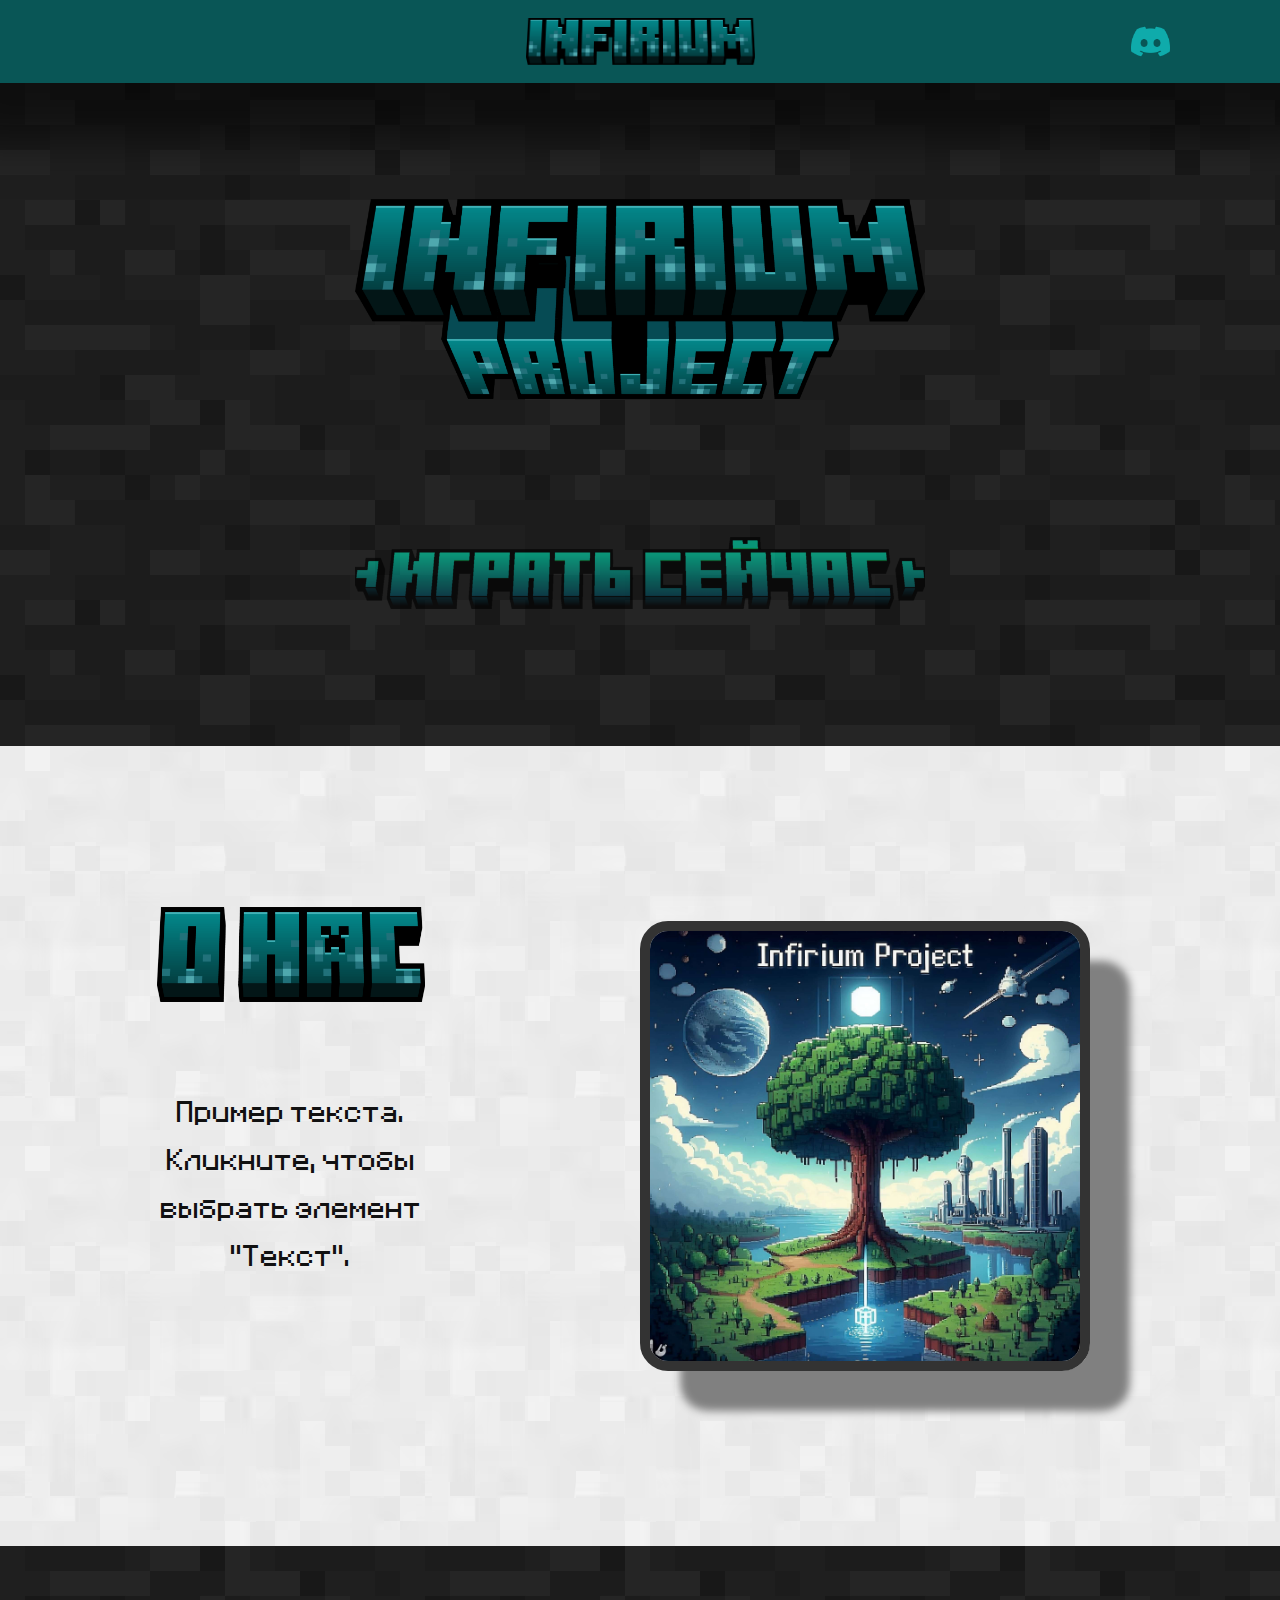
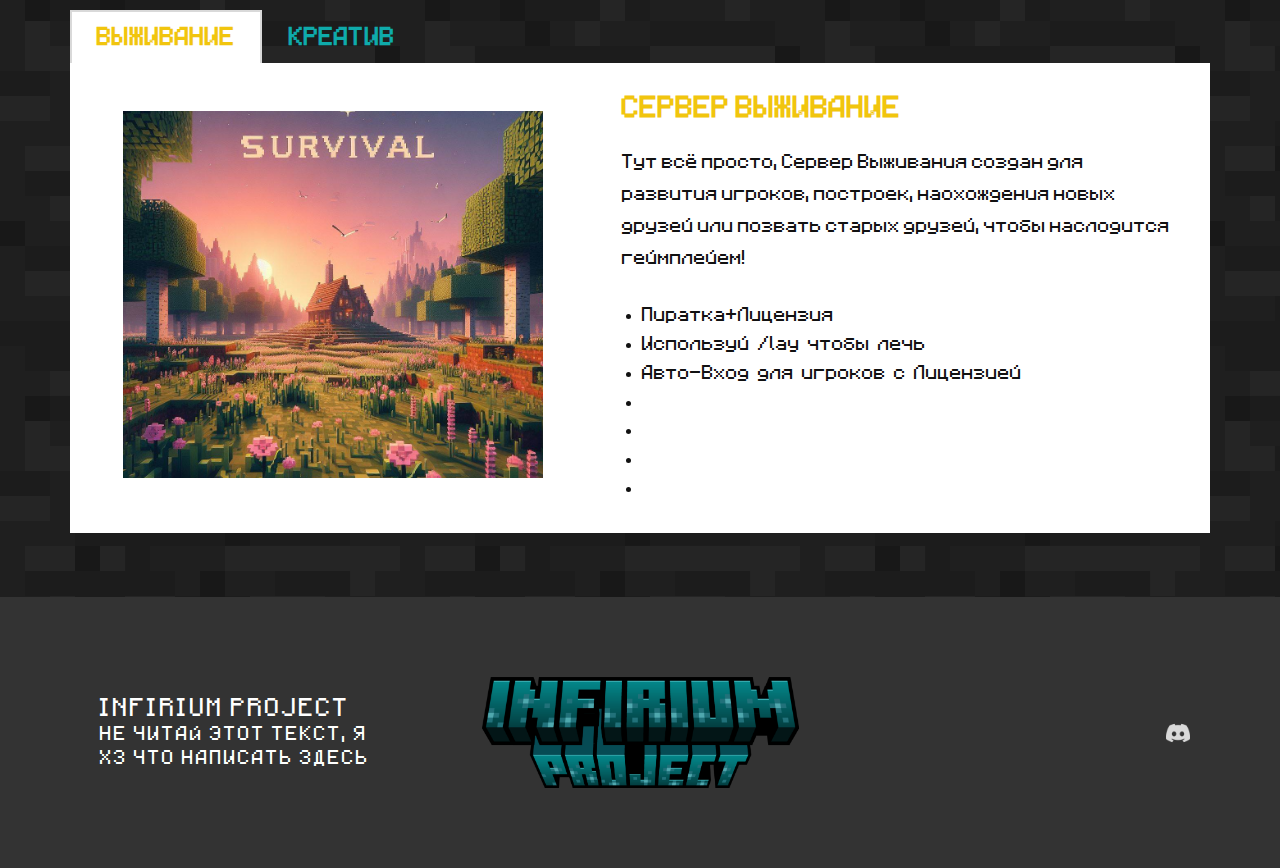
<file: index.html>
<!DOCTYPE html>
<html style="font-size: 16px;" lang="ru"><head>
    <meta name="viewport" content="width=device-width, initial-scale=1.0">
    <meta charset="utf-8">
    <meta name="keywords" content="​One-click solution for your static website., ​Hosting solution with benefits., What Clients Say, ​Purchase, ​Get started with the simpliest static page">
    <meta name="description" content="">
    <title>Главная</title>
    <link rel="stylesheet" href="nicepage.css" media="screen">
<link rel="stylesheet" href="Главная.css" media="screen">
    <script class="u-script" type="text/javascript" src="jquery.js" defer=""></script>
    <script class="u-script" type="text/javascript" src="nicepage.js" defer=""></script>
    <meta name="generator" content="Nicepage 6.1.3, nicepage.com">
    
    <link id="u-theme-google-font" rel="stylesheet" href="https://fonts.googleapis.com/css?family=Montserrat:100,100i,200,200i,300,300i,400,400i,500,500i,600,600i,700,700i,800,800i,900,900i|Open+Sans:300,300i,400,400i,500,500i,600,600i,700,700i,800,800i">
    
    
    
    
    
    <script type="application/ld+json">{
		"@context": "http://schema.org",
		"@type": "Organization",
		"name": "Infirium Project",
		"logo": "images/image9.png",
		"sameAs": [
				"https://discord.gg/r4JYPDf84B"
		]
}</script>
    <meta name="theme-color" content="#4861df">
    <meta property="og:title" content="Главная">
    <meta property="og:type" content="website">
  <meta data-intl-tel-input-cdn-path="intlTelInput/"></head>
  <body data-home-page="Главная.html" data-home-page-title="Главная" data-path-to-root="./" data-include-products="false" class="u-body u-overlap u-overlap-transparent u-xl-mode" data-lang="ru"><header class="u-align-center-sm u-align-center-xs u-box-shadow u-clearfix u-custom-color-2 u-header u-sticky u-sticky-46cd u-header" id="sec-ef8f"><div class="u-clearfix u-sheet">
        <img class="u-align-center u-hover-feature u-image u-image-default u-image-1" src="images/image8.png" alt="" data-image-width="2047" data-image-height="432" data-animation-name="customAnimationIn" data-animation-duration="1000" data-animation-direction="" data-href="Главная.html#sec-a3f2">
        <div class="u-align-right u-hover-feature u-social-icons u-spacing-39 u-social-icons-1" data-animation-name="customAnimationIn" data-animation-duration="1000">
          <a class="u-social-url" target="_blank" data-type="Custom" title="Discord" href="https://discord.gg/r4JYPDf84B"><span class="u-file-icon u-icon u-social-custom u-social-icon u-text-custom-color-4 u-icon-1"><img src="images/discord-13df13f1.png" alt=""></span>
          </a>
        </div>
      </div></header> 
    <section class="skrollable u-clearfix u-container-align-center u-image u-image-tiles u-lightbox u-section-1" id="sec-a3f2" data-image-width="800" data-image-height="400" data-href="Главная.html#sec-56a8">
      <div class="u-clearfix u-sheet u-sheet-1">
        <img class="infinite u-image u-image-default u-image-1" src="images/image9.png" alt="" data-image-width="2047" data-image-height="719" data-animation-name="pulse" data-animation-duration="4500" data-animation-direction="" data-href="#">
        <img class="u-hover-feature u-image u-image-default u-opacity u-opacity-65 u-image-2" src="images/image10.png" alt="" data-image-width="1019" data-image-height="128" data-href="https://infirium.ru/" data-target="_blank">
      </div>
      
    </section>
    <section class="u-align-center u-clearfix u-image u-image-tiles u-section-2" id="sec-56a8" data-image-width="800" data-image-height="400">
      <div class="u-clearfix u-sheet u-sheet-1">
        <img class="u-image u-image-default u-image-1" src="images/image7.png" alt="" data-image-width="2047" data-image-height="727" data-href="Главная.html#sec-56a8">
        <img class="u-border-10 u-border-grey-80 u-hover-feature u-image u-image-round u-preserve-proportions u-radius u-image-2" src="images/OIG.zKrQijZ7rn.4gp26T-transformed11.jpeg" alt="" data-image-width="4096" data-image-height="4096">
        <p class="u-custom-font u-text u-text-1">Пример текста. Кликните, чтобы выбрать элемент "Текст".</p>
      </div>
      
    </section>
    <section class="u-align-center u-clearfix u-image u-image-tiles u-section-3" id="sec-75cb" data-image-width="800" data-image-height="400">
      <div class="u-clearfix u-sheet u-valign-middle u-sheet-1">
        <div class="u-expanded-width u-tabs u-tabs-1">
          <ul class="u-border-1 u-border-grey-25 u-tab-list u-unstyled" role="tablist"><li class="u-tab-item" role="presentation"><a class="active u-active-white u-border-2 u-border-active-grey-15 u-border-hover-grey-15 u-border-no-bottom u-button-style u-custom-font u-tab-link u-text-active-palette-3-base u-text-custom-color-4 u-text-hover-custom-color-2 u-tab-link-1" id="link-tab-0da5" href="#tab-0da5" role="tab" aria-controls="tab-0da5" aria-selected="true">ВЫЖИВАНИЕ</a>
</li><li class="u-tab-item" role="presentation"><a class="u-active-white u-border-2 u-border-active-grey-15 u-border-hover-grey-15 u-border-no-bottom u-button-style u-custom-font u-tab-link u-text-active-palette-3-base u-text-custom-color-4 u-text-hover-custom-color-2 u-tab-link-2" id="link-tab-a287" href="#tab-a287" role="tab" aria-controls="tab-a287" aria-selected="false">КРЕАТИВ</a>
</li></ul>
          <div class="u-tab-content">
            <div class="u-container-style u-tab-active u-tab-pane u-white u-tab-pane-1" id="tab-0da5" role="tabpanel" aria-labelledby="link-tab-0da5">
              <div class="u-container-layout u-container-layout-1">
                <img alt="" class="u-expanded-width-xs u-hover-feature u-image u-image-default u-image-1" data-image-width="1024" data-image-height="1024" src="images/OIGFD.JPG">
                <h4 class="u-align-left u-custom-font u-text u-text-palette-3-base u-text-1">СЕРВЕР ВЫЖИВАНИЕ</h4>
                <p class="u-align-left u-custom-font u-text u-text-2"> Тут всё просто,&nbsp;Сервер Выживания&nbsp;создан для развития игроков, построек, наохождения новых друзей или позвать старых друзей, чтобы наслодится геймплейем!</p>
                <ul class="u-align-left u-custom-font u-text u-text-3">
                  <li>Пиратка+Лицензия</li>
                  <li>
                    <div class="class u-list-icon"></div>Используй&nbsp; /lay&nbsp; чтобы&nbsp; лечь
                  </li>
                  <li>
                    <div class="class u-list-icon"></div>Авто-Вход&nbsp; для&nbsp; игроков&nbsp; с&nbsp; Лицензией
                  </li>
                  <li>
                    <div class="class u-list-icon"></div>
                    <br>
                  </li>
                  <li>
                    <div class="class u-list-icon"></div>
                    <br>
                  </li>
                  <li>
                    <div class="class u-list-icon"></div>
                    <br>
                  </li>
                  <li>
                    <div class="class u-list-icon"></div>
                    <br>
                  </li>
                </ul>
              </div>
            </div>
            <div class="u-container-style u-tab-pane u-white u-tab-pane-2" id="tab-a287" role="tabpanel" aria-labelledby="link-tab-a287">
              <div class="u-container-layout u-container-layout-2">
                <img alt="" class="u-expanded-width-xs u-hover-feature u-image u-image-default u-image-2" data-image-width="1024" data-image-height="1024" src="images/OIG.jpg">
                <h4 class="u-align-left u-custom-font u-text u-text-palette-3-base u-text-4">СЕРВЕР КРЕАТИВ</h4>
                <p class="u-align-left u-custom-font u-text u-text-5"> Тут всё просто,&nbsp;Сервер Креатив создан для творчества игроков, построек, артов и просто полетать в креативе!</p>
                <ul class="u-align-left u-custom-font u-text u-text-6">
                  <li>Пиратка+Лицензия</li>
                  <li>
                    <div class="class u-list-icon"></div>Используй&nbsp; /lay&nbsp; чтобы&nbsp; лечь
                  </li>
                  <li>
                    <div class="class u-list-icon"></div>Авто-Вход&nbsp; для&nbsp; игроков&nbsp; с&nbsp; Лицензией
                  </li>
                  <li>
                    <div class="class u-list-icon"></div>
                    <br>
                  </li>
                  <li>
                    <div class="class u-list-icon"></div>
                    <br>
                  </li>
                  <li>
                    <div class="class u-list-icon"></div>
                    <br>
                  </li>
                  <li>
                    <div class="class u-list-icon"></div>
                    <br>
                  </li>
                </ul>
              </div>
            </div>
          </div>
        </div>
      </div>
      
      
    </section>
    <style class="u-overlap-style">.u-overlap:not(.u-sticky-scroll) .u-header {
background-color: #095656 !important
}</style>
    
    
    
    <footer class="u-clearfix u-footer u-grey-80" id="sec-c677"><div class="u-clearfix u-sheet u-sheet-1">
        <div class="data-layout-selected u-clearfix u-expanded-width u-gutter-30 u-layout-wrap u-layout-wrap-1">
          <div class="u-gutter-0 u-layout">
            <div class="u-layout-row">
              <div class="u-align-center-sm u-align-center-xs u-align-left-md u-align-left-xl u-container-style u-layout-cell u-left-cell u-size-20 u-size-30-md u-layout-cell-1">
                <div class="u-container-layout u-valign-middle u-container-layout-1"><!--position-->
                  <div data-position="" class="u-position"><!--block-->
                    <div class="u-block">
                      <div class="u-block-container u-clearfix"><!--block_header-->
                        <h5 class="u-block-header u-custom-font u-text u-text-1"><!--block_header_content-->INFIRIUM PROJECT<br>
                          <span style="font-size: 1rem;"> НЕ читай этот текст, я хз что написать здесь</span>
                          <br><!--/block_header_content-->
                        </h5><!--/block_header--><!--block_content-->
                        <div class="u-block-content u-custom-font u-text u-text-2"><!--block_content_content--><!--/block_content_content--></div><!--/block_content-->
                      </div>
                    </div><!--/block-->
                  </div><!--/position-->
                </div>
              </div>
              <div class="u-align-center-sm u-align-right-md u-container-style u-layout-cell u-size-20 u-size-30-md u-layout-cell-2">
                <div class="u-container-layout u-valign-middle u-container-layout-2">
                  <a href="https://nicepage.com" class="u-image u-logo u-image-1" data-image-width="2047" data-image-height="719">
                    <img src="images/image9.png" class="u-logo-image u-logo-image-1">
                  </a>
                </div>
              </div>
              <div class="u-align-center-sm u-align-center-xs u-align-left-md u-align-right-lg u-align-right-xl u-container-style u-layout-cell u-right-cell u-size-20 u-size-30-md u-layout-cell-3">
                <div class="u-container-layout u-valign-middle u-container-layout-3">
                  <div class="u-social-icons u-spacing-0 u-social-icons-1">
                    <a class="u-social-url" title="facebook" target="_blank" href=""><span class="u-file-icon u-icon u-social-facebook u-social-icon u-text-grey-15 u-icon-1"><img src="images/discord-7337bb0b.png" alt=""></span>
                    </a>
                  </div>
                </div>
              </div>
            </div>
          </div>
        </div>
      </div></footer>
</body></html>
</file>
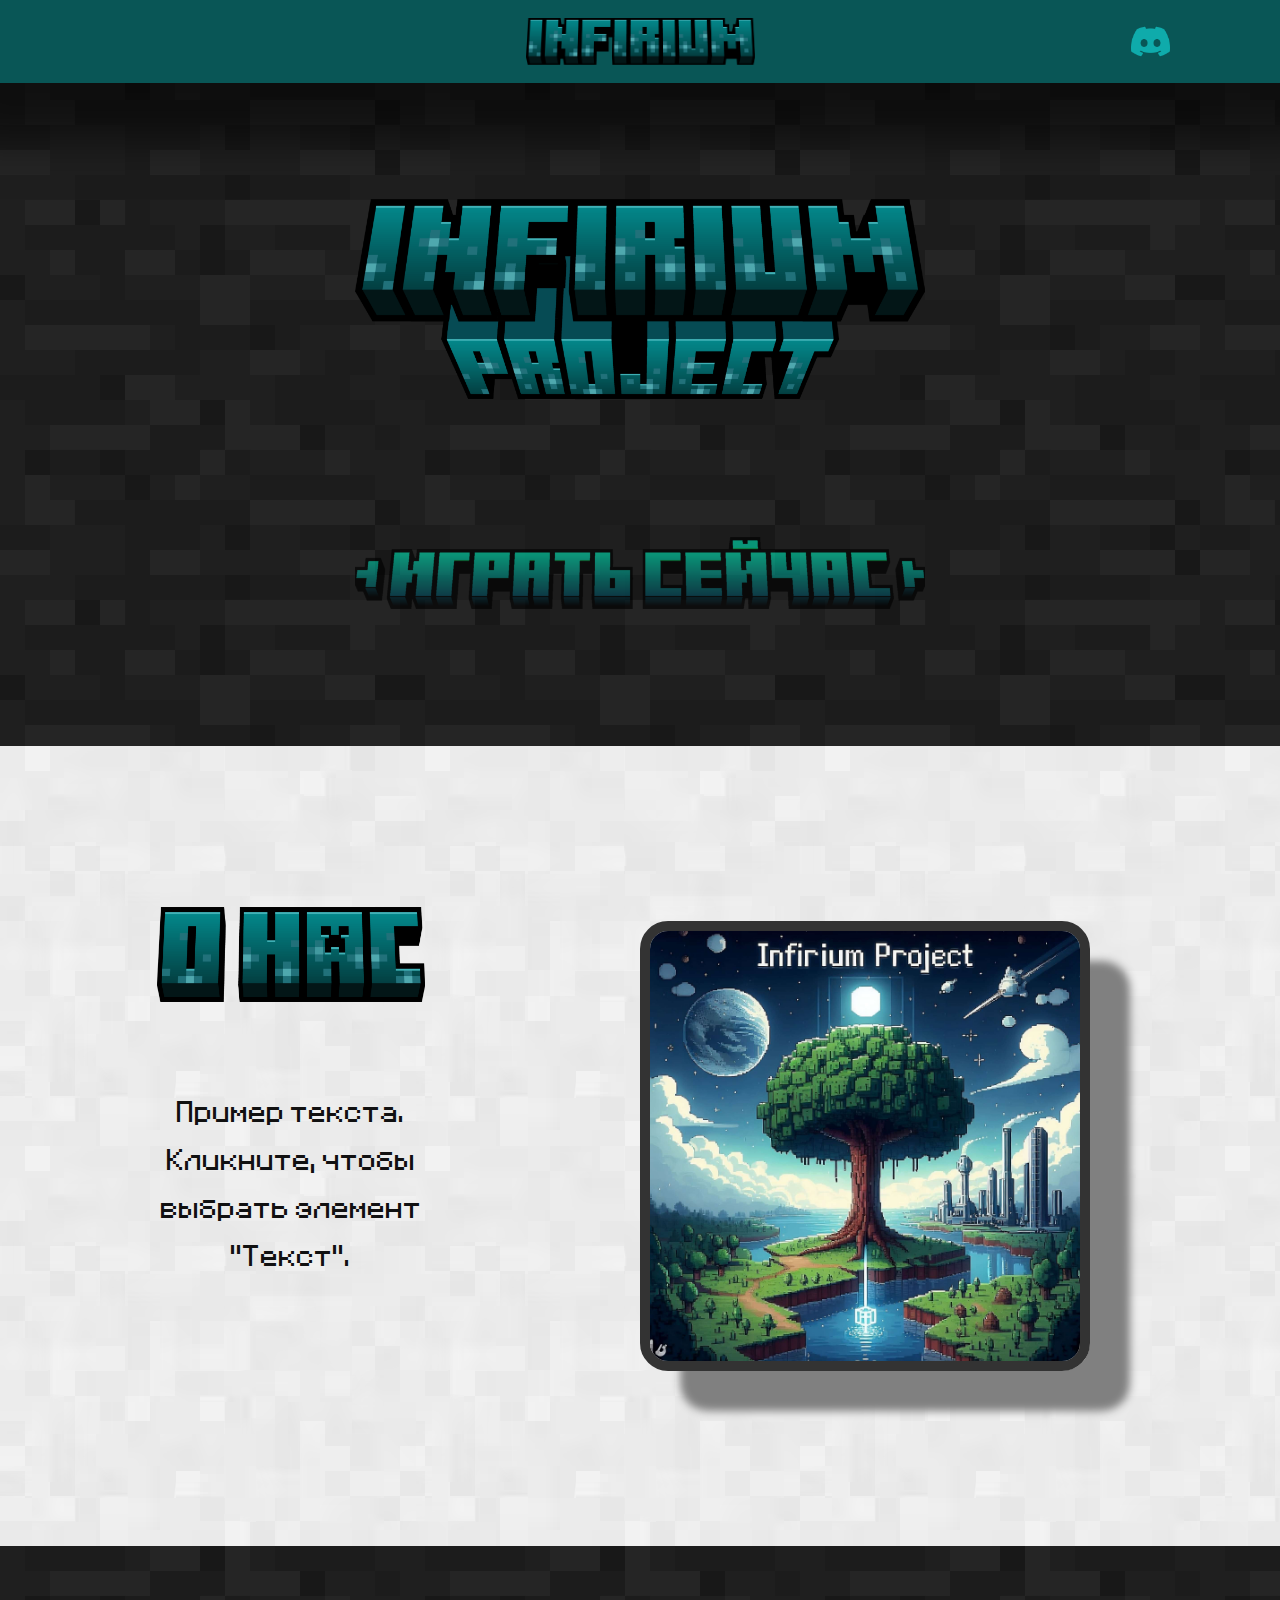
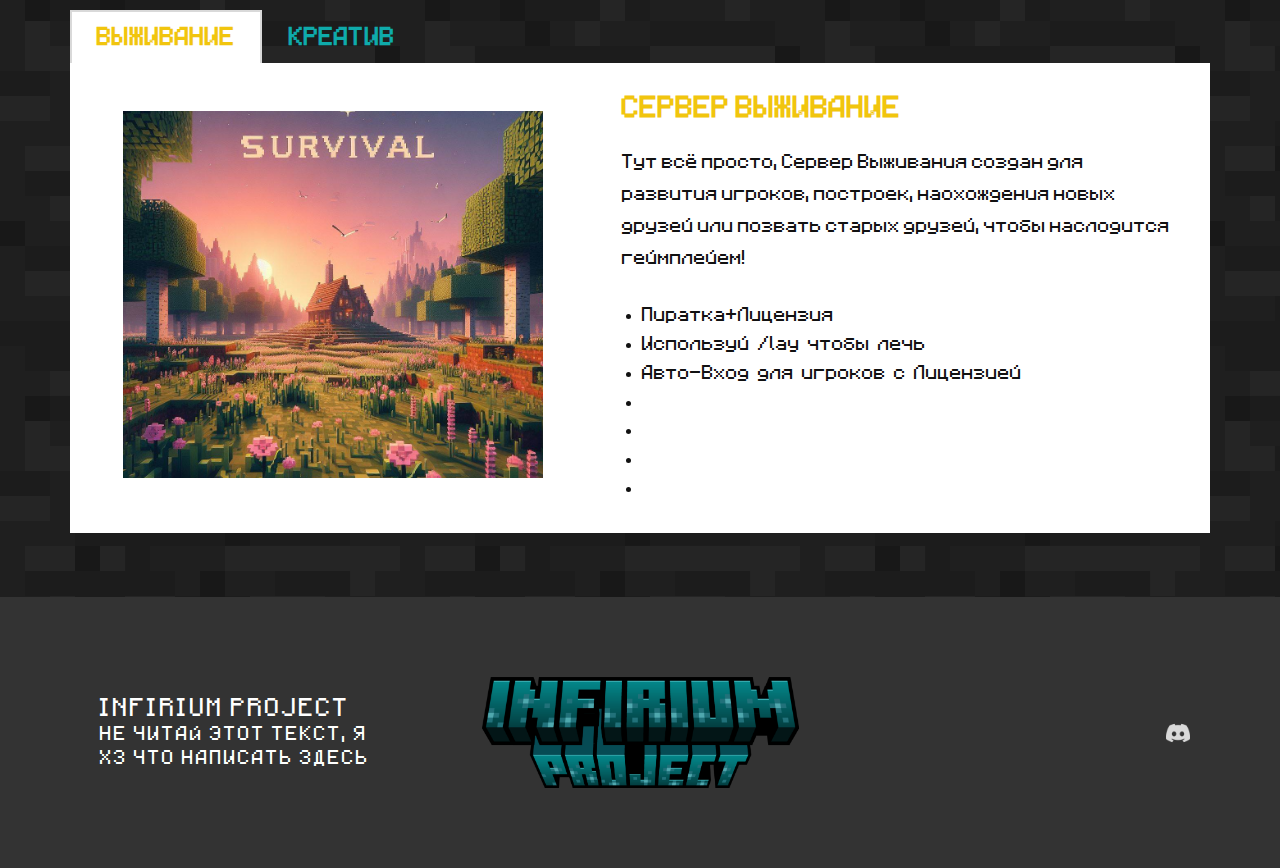
<file: Главная.html>
<!DOCTYPE html>
<html style="font-size: 16px;" lang="ru"><head>
    <meta name="viewport" content="width=device-width, initial-scale=1.0">
    <meta charset="utf-8">
    <meta name="keywords" content="​One-click solution for your static website., ​Hosting solution with benefits., What Clients Say, ​Purchase, ​Get started with the simpliest static page">
    <meta name="description" content="">
    <title>Главная</title>
    <link rel="stylesheet" href="nicepage.css" media="screen">
<link rel="stylesheet" href="Главная.css" media="screen">
    <script class="u-script" type="text/javascript" src="jquery.js" defer=""></script>
    <script class="u-script" type="text/javascript" src="nicepage.js" defer=""></script>
    <meta name="generator" content="Nicepage 6.1.3, nicepage.com">
    
    <link id="u-theme-google-font" rel="stylesheet" href="https://fonts.googleapis.com/css?family=Montserrat:100,100i,200,200i,300,300i,400,400i,500,500i,600,600i,700,700i,800,800i,900,900i|Open+Sans:300,300i,400,400i,500,500i,600,600i,700,700i,800,800i">
    
    
    
    
    
    <script type="application/ld+json">{
		"@context": "http://schema.org",
		"@type": "Organization",
		"name": "Infirium Project",
		"logo": "images/image9.png",
		"sameAs": [
				"https://discord.gg/r4JYPDf84B"
		]
}</script>
    <meta name="theme-color" content="#4861df">
    <meta property="og:title" content="Главная">
    <meta property="og:type" content="website">
  <meta data-intl-tel-input-cdn-path="intlTelInput/"></head>
  <body data-path-to-root="./" data-include-products="false" class="u-body u-overlap u-overlap-transparent u-xl-mode" data-lang="ru"><header class="u-align-center-sm u-align-center-xs u-box-shadow u-clearfix u-custom-color-2 u-header u-sticky u-sticky-46cd u-header" id="sec-ef8f"><div class="u-clearfix u-sheet">
        <img class="u-align-center u-hover-feature u-image u-image-default u-image-1" src="images/image8.png" alt="" data-image-width="2047" data-image-height="432" data-animation-name="customAnimationIn" data-animation-duration="1000" data-animation-direction="" data-href="Главная.html#sec-a3f2">
        <div class="u-align-right u-hover-feature u-social-icons u-spacing-39 u-social-icons-1" data-animation-name="customAnimationIn" data-animation-duration="1000">
          <a class="u-social-url" target="_blank" data-type="Custom" title="Discord" href="https://discord.gg/r4JYPDf84B"><span class="u-file-icon u-icon u-social-custom u-social-icon u-text-custom-color-4 u-icon-1"><img src="images/discord-13df13f1.png" alt=""></span>
          </a>
        </div>
      </div></header> 
    <section class="skrollable u-clearfix u-container-align-center u-image u-image-tiles u-lightbox u-section-1" id="sec-a3f2" data-image-width="800" data-image-height="400" data-href="Главная.html#sec-56a8">
      <div class="u-clearfix u-sheet u-sheet-1">
        <img class="infinite u-image u-image-default u-image-1" src="images/image9.png" alt="" data-image-width="2047" data-image-height="719" data-animation-name="pulse" data-animation-duration="4500" data-animation-direction="" data-href="#">
        <img class="u-hover-feature u-image u-image-default u-opacity u-opacity-65 u-image-2" src="images/image10.png" alt="" data-image-width="1019" data-image-height="128" data-href="https://infirium.ru/" data-target="_blank">
      </div>
      
    </section>
    <section class="u-align-center u-clearfix u-image u-image-tiles u-section-2" id="sec-56a8" data-image-width="800" data-image-height="400">
      <div class="u-clearfix u-sheet u-sheet-1">
        <img class="u-image u-image-default u-image-1" src="images/image7.png" alt="" data-image-width="2047" data-image-height="727" data-href="Главная.html#sec-56a8">
        <img class="u-border-10 u-border-grey-80 u-hover-feature u-image u-image-round u-preserve-proportions u-radius u-image-2" src="images/OIG.zKrQijZ7rn.4gp26T-transformed11.jpeg" alt="" data-image-width="4096" data-image-height="4096">
        <p class="u-custom-font u-text u-text-1">Пример текста. Кликните, чтобы выбрать элемент "Текст".</p>
      </div>
      
    </section>
    <section class="u-align-center u-clearfix u-image u-image-tiles u-section-3" id="sec-75cb" data-image-width="800" data-image-height="400">
      <div class="u-clearfix u-sheet u-valign-middle u-sheet-1">
        <div class="u-expanded-width u-tabs u-tabs-1">
          <ul class="u-border-1 u-border-grey-25 u-tab-list u-unstyled" role="tablist"><li class="u-tab-item" role="presentation"><a class="active u-active-white u-border-2 u-border-active-grey-15 u-border-hover-grey-15 u-border-no-bottom u-button-style u-custom-font u-tab-link u-text-active-palette-3-base u-text-custom-color-4 u-text-hover-custom-color-2 u-tab-link-1" id="link-tab-0da5" href="#tab-0da5" role="tab" aria-controls="tab-0da5" aria-selected="true">ВЫЖИВАНИЕ</a>
</li><li class="u-tab-item" role="presentation"><a class="u-active-white u-border-2 u-border-active-grey-15 u-border-hover-grey-15 u-border-no-bottom u-button-style u-custom-font u-tab-link u-text-active-palette-3-base u-text-custom-color-4 u-text-hover-custom-color-2 u-tab-link-2" id="link-tab-a287" href="#tab-a287" role="tab" aria-controls="tab-a287" aria-selected="false">КРЕАТИВ</a>
</li></ul>
          <div class="u-tab-content">
            <div class="u-container-style u-tab-active u-tab-pane u-white u-tab-pane-1" id="tab-0da5" role="tabpanel" aria-labelledby="link-tab-0da5">
              <div class="u-container-layout u-container-layout-1">
                <img alt="" class="u-expanded-width-xs u-hover-feature u-image u-image-default u-image-1" data-image-width="1024" data-image-height="1024" src="images/OIGFD.JPG">
                <h4 class="u-align-left u-custom-font u-text u-text-palette-3-base u-text-1">СЕРВЕР ВЫЖИВАНИЕ</h4>
                <p class="u-align-left u-custom-font u-text u-text-2"> Тут всё просто,&nbsp;Сервер Выживания&nbsp;создан для развития игроков, построек, наохождения новых друзей или позвать старых друзей, чтобы наслодится геймплейем!</p>
                <ul class="u-align-left u-custom-font u-text u-text-3">
                  <li>Пиратка+Лицензия</li>
                  <li>
                    <div class="class u-list-icon"></div>Используй&nbsp; /lay&nbsp; чтобы&nbsp; лечь
                  </li>
                  <li>
                    <div class="class u-list-icon"></div>Авто-Вход&nbsp; для&nbsp; игроков&nbsp; с&nbsp; Лицензией
                  </li>
                  <li>
                    <div class="class u-list-icon"></div>
                    <br>
                  </li>
                  <li>
                    <div class="class u-list-icon"></div>
                    <br>
                  </li>
                  <li>
                    <div class="class u-list-icon"></div>
                    <br>
                  </li>
                  <li>
                    <div class="class u-list-icon"></div>
                    <br>
                  </li>
                </ul>
              </div>
            </div>
            <div class="u-container-style u-tab-pane u-white u-tab-pane-2" id="tab-a287" role="tabpanel" aria-labelledby="link-tab-a287">
              <div class="u-container-layout u-container-layout-2">
                <img alt="" class="u-expanded-width-xs u-hover-feature u-image u-image-default u-image-2" data-image-width="1024" data-image-height="1024" src="images/OIG.jpg">
                <h4 class="u-align-left u-custom-font u-text u-text-palette-3-base u-text-4">СЕРВЕР КРЕАТИВ</h4>
                <p class="u-align-left u-custom-font u-text u-text-5"> Тут всё просто,&nbsp;Сервер Креатив создан для творчества игроков, построек, артов и просто полетать в креативе!</p>
                <ul class="u-align-left u-custom-font u-text u-text-6">
                  <li>Пиратка+Лицензия</li>
                  <li>
                    <div class="class u-list-icon"></div>Используй&nbsp; /lay&nbsp; чтобы&nbsp; лечь
                  </li>
                  <li>
                    <div class="class u-list-icon"></div>Авто-Вход&nbsp; для&nbsp; игроков&nbsp; с&nbsp; Лицензией
                  </li>
                  <li>
                    <div class="class u-list-icon"></div>
                    <br>
                  </li>
                  <li>
                    <div class="class u-list-icon"></div>
                    <br>
                  </li>
                  <li>
                    <div class="class u-list-icon"></div>
                    <br>
                  </li>
                  <li>
                    <div class="class u-list-icon"></div>
                    <br>
                  </li>
                </ul>
              </div>
            </div>
          </div>
        </div>
      </div>
      
      
    </section>
    <style class="u-overlap-style">.u-overlap:not(.u-sticky-scroll) .u-header {
background-color: #095656 !important
}</style>
    
    
    
    <footer class="u-clearfix u-footer u-grey-80" id="sec-c677"><div class="u-clearfix u-sheet u-sheet-1">
        <div class="data-layout-selected u-clearfix u-expanded-width u-gutter-30 u-layout-wrap u-layout-wrap-1">
          <div class="u-gutter-0 u-layout">
            <div class="u-layout-row">
              <div class="u-align-center-sm u-align-center-xs u-align-left-md u-align-left-xl u-container-style u-layout-cell u-left-cell u-size-20 u-size-30-md u-layout-cell-1">
                <div class="u-container-layout u-valign-middle u-container-layout-1"><!--position-->
                  <div data-position="" class="u-position"><!--block-->
                    <div class="u-block">
                      <div class="u-block-container u-clearfix"><!--block_header-->
                        <h5 class="u-block-header u-custom-font u-text u-text-1"><!--block_header_content-->INFIRIUM PROJECT<br>
                          <span style="font-size: 1rem;"> НЕ читай этот текст, я хз что написать здесь</span>
                          <br><!--/block_header_content-->
                        </h5><!--/block_header--><!--block_content-->
                        <div class="u-block-content u-custom-font u-text u-text-2"><!--block_content_content--><!--/block_content_content--></div><!--/block_content-->
                      </div>
                    </div><!--/block-->
                  </div><!--/position-->
                </div>
              </div>
              <div class="u-align-center-sm u-align-right-md u-container-style u-layout-cell u-size-20 u-size-30-md u-layout-cell-2">
                <div class="u-container-layout u-valign-middle u-container-layout-2">
                  <a href="https://nicepage.com" class="u-image u-logo u-image-1" data-image-width="2047" data-image-height="719">
                    <img src="images/image9.png" class="u-logo-image u-logo-image-1">
                  </a>
                </div>
              </div>
              <div class="u-align-center-sm u-align-center-xs u-align-left-md u-align-right-lg u-align-right-xl u-container-style u-layout-cell u-right-cell u-size-20 u-size-30-md u-layout-cell-3">
                <div class="u-container-layout u-valign-middle u-container-layout-3">
                  <div class="u-social-icons u-spacing-0 u-social-icons-1">
                    <a class="u-social-url" title="facebook" target="_blank" href=""><span class="u-file-icon u-icon u-social-facebook u-social-icon u-text-grey-15 u-icon-1"><img src="images/discord-7337bb0b.png" alt=""></span>
                    </a>
                  </div>
                </div>
              </div>
            </div>
          </div>
        </div>
      </div></footer>
</body></html>
</file>
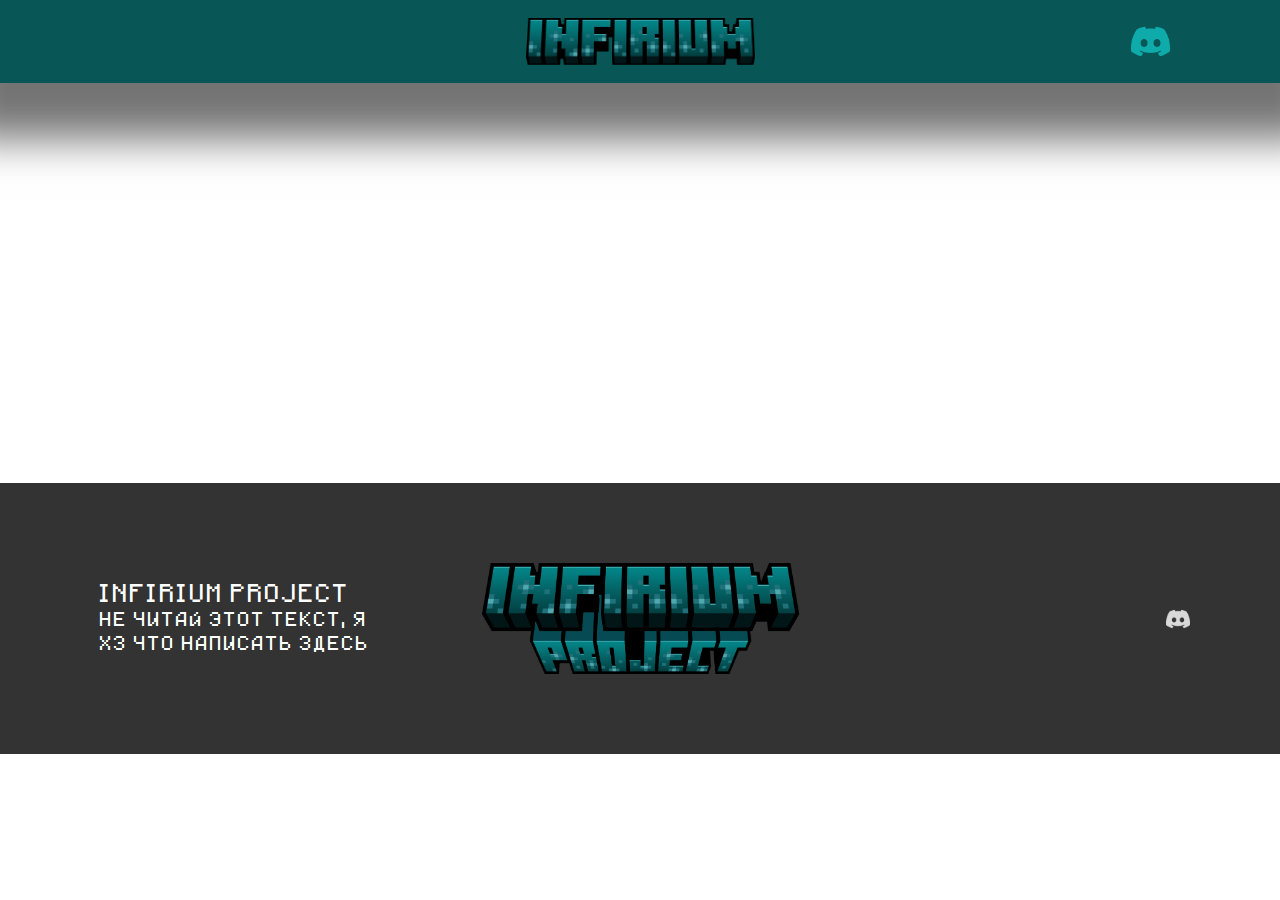
<file: Контакты.html>
<!DOCTYPE html>
<html style="font-size: 16px;" lang="ru"><head>
    <meta name="viewport" content="width=device-width, initial-scale=1.0">
    <meta charset="utf-8">
    <meta name="keywords" content="">
    <meta name="description" content="">
    <title>Контакты</title>
    <link rel="stylesheet" href="nicepage.css" media="screen">
<link rel="stylesheet" href="Контакты.css" media="screen">
    <script class="u-script" type="text/javascript" src="jquery.js" defer=""></script>
    <script class="u-script" type="text/javascript" src="nicepage.js" defer=""></script>
    <meta name="generator" content="Nicepage 6.1.3, nicepage.com">
    
    <link id="u-theme-google-font" rel="stylesheet" href="https://fonts.googleapis.com/css?family=Montserrat:100,100i,200,200i,300,300i,400,400i,500,500i,600,600i,700,700i,800,800i,900,900i|Open+Sans:300,300i,400,400i,500,500i,600,600i,700,700i,800,800i">
    
    
    
    <script type="application/ld+json">{
		"@context": "http://schema.org",
		"@type": "Organization",
		"name": "Infirium Project",
		"logo": "images/image9.png",
		"sameAs": [
				"https://discord.gg/r4JYPDf84B"
		]
}</script>
    <meta name="theme-color" content="#4861df">
    <meta property="og:title" content="Контакты">
    <meta property="og:type" content="website">
  <meta data-intl-tel-input-cdn-path="intlTelInput/"></head>
  <body data-path-to-root="./" data-include-products="false" class="u-body u-xl-mode" data-lang="ru"><header class="u-align-center-sm u-align-center-xs u-box-shadow u-clearfix u-custom-color-2 u-header u-sticky u-sticky-46cd u-header" id="sec-ef8f"><div class="u-clearfix u-sheet">
        <img class="u-align-center u-hover-feature u-image u-image-default u-image-1" src="images/image8.png" alt="" data-image-width="2047" data-image-height="432" data-animation-name="customAnimationIn" data-animation-duration="1000" data-animation-direction="" data-href="Главная.html#sec-a3f2">
        <div class="u-align-right u-hover-feature u-social-icons u-spacing-39 u-social-icons-1" data-animation-name="customAnimationIn" data-animation-duration="1000">
          <a class="u-social-url" target="_blank" data-type="Custom" title="Discord" href="https://discord.gg/r4JYPDf84B"><span class="u-file-icon u-icon u-social-custom u-social-icon u-text-custom-color-4 u-icon-1"><img src="images/discord-13df13f1.png" alt=""></span>
          </a>
        </div>
      </div></header>
    <section class="u-clearfix u-section-1" id="sec-5138">
      <div class="u-clearfix u-sheet u-sheet-1"></div>
    </section>
    
    
    
    <footer class="u-clearfix u-footer u-grey-80" id="sec-c677"><div class="u-clearfix u-sheet u-sheet-1">
        <div class="data-layout-selected u-clearfix u-expanded-width u-gutter-30 u-layout-wrap u-layout-wrap-1">
          <div class="u-gutter-0 u-layout">
            <div class="u-layout-row">
              <div class="u-align-center-sm u-align-center-xs u-align-left-md u-align-left-xl u-container-style u-layout-cell u-left-cell u-size-20 u-size-30-md u-layout-cell-1">
                <div class="u-container-layout u-valign-middle u-container-layout-1"><!--position-->
                  <div data-position="" class="u-position"><!--block-->
                    <div class="u-block">
                      <div class="u-block-container u-clearfix"><!--block_header-->
                        <h5 class="u-block-header u-custom-font u-text u-text-1"><!--block_header_content-->INFIRIUM PROJECT<br>
                          <span style="font-size: 1rem;"> НЕ читай этот текст, я хз что написать здесь</span>
                          <br><!--/block_header_content-->
                        </h5><!--/block_header--><!--block_content-->
                        <div class="u-block-content u-custom-font u-text u-text-2"><!--block_content_content--><!--/block_content_content--></div><!--/block_content-->
                      </div>
                    </div><!--/block-->
                  </div><!--/position-->
                </div>
              </div>
              <div class="u-align-center-sm u-align-right-md u-container-style u-layout-cell u-size-20 u-size-30-md u-layout-cell-2">
                <div class="u-container-layout u-valign-middle u-container-layout-2">
                  <a href="https://nicepage.com" class="u-image u-logo u-image-1" data-image-width="2047" data-image-height="719">
                    <img src="images/image9.png" class="u-logo-image u-logo-image-1">
                  </a>
                </div>
              </div>
              <div class="u-align-center-sm u-align-center-xs u-align-left-md u-align-right-lg u-align-right-xl u-container-style u-layout-cell u-right-cell u-size-20 u-size-30-md u-layout-cell-3">
                <div class="u-container-layout u-valign-middle u-container-layout-3">
                  <div class="u-social-icons u-spacing-0 u-social-icons-1">
                    <a class="u-social-url" title="facebook" target="_blank" href=""><span class="u-file-icon u-icon u-social-facebook u-social-icon u-text-grey-15 u-icon-1"><img src="images/discord-7337bb0b.png" alt=""></span>
                    </a>
                  </div>
                </div>
              </div>
            </div>
          </div>
        </div>
      </div></footer>
</body></html>
</file>
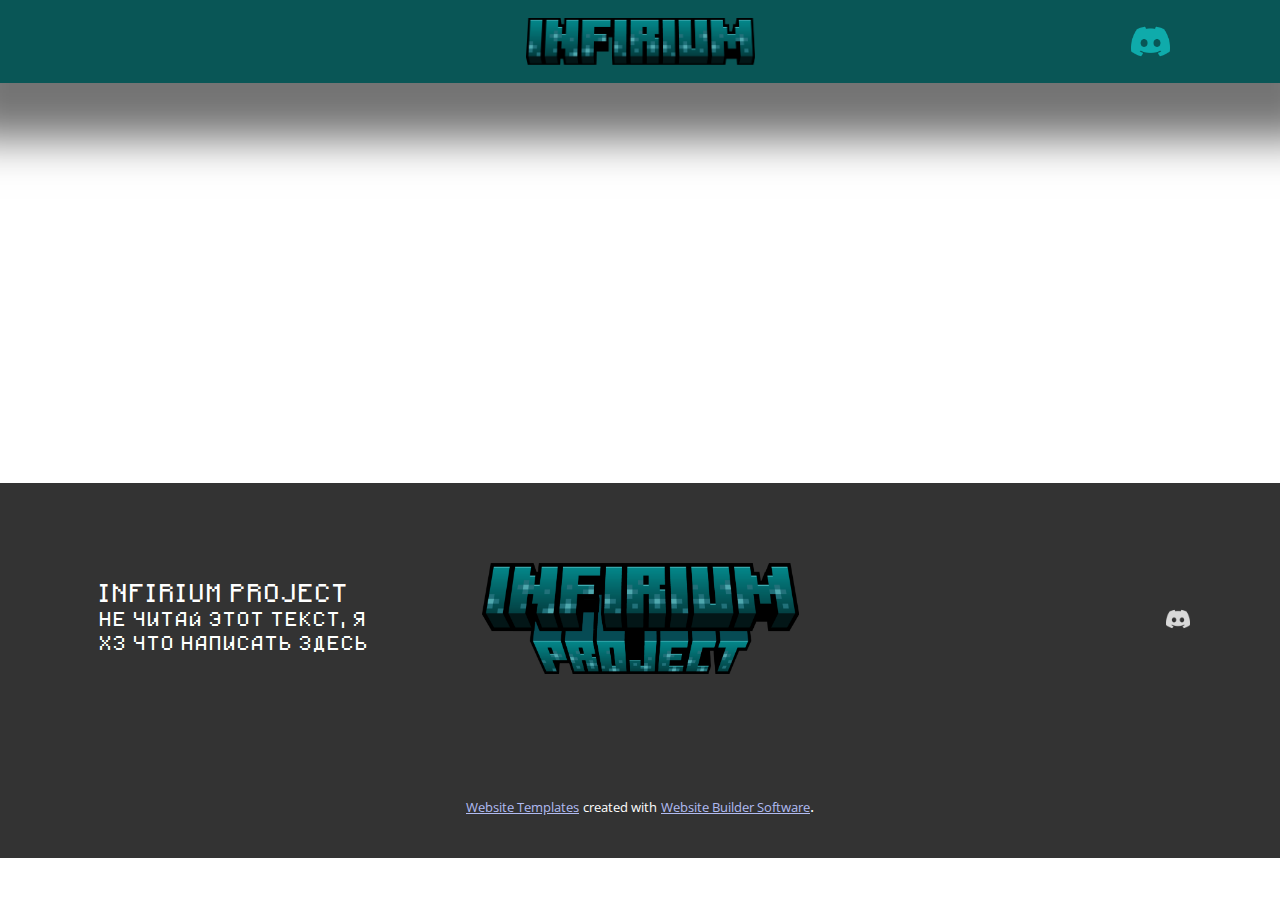
<file: О-нас.html>
<!DOCTYPE html>
<html style="font-size: 16px;" lang="ru"><head>
    <meta name="viewport" content="width=device-width, initial-scale=1.0">
    <meta charset="utf-8">
    <meta name="keywords" content="">
    <meta name="description" content="">
    <title>О нас</title>
    <link rel="stylesheet" href="nicepage.css" media="screen">
<link rel="stylesheet" href="О-нас.css" media="screen">
    <script class="u-script" type="text/javascript" src="jquery.js" defer=""></script>
    <script class="u-script" type="text/javascript" src="nicepage.js" defer=""></script>
    <meta name="generator" content="Nicepage 6.1.3, nicepage.com">
    
    <link id="u-theme-google-font" rel="stylesheet" href="https://fonts.googleapis.com/css?family=Montserrat:100,100i,200,200i,300,300i,400,400i,500,500i,600,600i,700,700i,800,800i,900,900i|Open+Sans:300,300i,400,400i,500,500i,600,600i,700,700i,800,800i">
    
    
    
    <script type="application/ld+json">{
		"@context": "http://schema.org",
		"@type": "Organization",
		"name": "Infirium Project",
		"logo": "images/image9.png",
		"sameAs": [
				"https://discord.gg/r4JYPDf84B"
		]
}</script>
    <meta name="theme-color" content="#4861df">
    <meta property="og:title" content="О нас">
    <meta property="og:type" content="website">
  <meta data-intl-tel-input-cdn-path="intlTelInput/"></head>
  <body data-path-to-root="./" data-include-products="false" class="u-body u-xl-mode" data-lang="ru"><header class="u-align-center-sm u-align-center-xs u-box-shadow u-clearfix u-custom-color-2 u-header u-sticky u-sticky-46cd u-header" id="sec-ef8f"><div class="u-clearfix u-sheet">
        <img class="u-align-center u-hover-feature u-image u-image-default u-image-1" src="images/image8.png" alt="" data-image-width="2047" data-image-height="432" data-animation-name="customAnimationIn" data-animation-duration="1000" data-animation-direction="" data-href="Главная.html#sec-a3f2">
        <div class="u-align-right u-hover-feature u-social-icons u-spacing-39 u-social-icons-1" data-animation-name="customAnimationIn" data-animation-duration="1000">
          <a class="u-social-url" target="_blank" data-type="Custom" title="Discord" href="https://discord.gg/r4JYPDf84B"><span class="u-file-icon u-icon u-social-custom u-social-icon u-text-custom-color-4 u-icon-1"><img src="images/discord-13df13f1.png" alt=""></span>
          </a>
        </div>
      </div></header>
    <section class="u-clearfix u-section-1" id="sec-eac8">
      <div class="u-clearfix u-sheet u-sheet-1"></div>
    </section>
    
    
    
    <footer class="u-clearfix u-footer u-grey-80" id="sec-c677"><div class="u-clearfix u-sheet u-sheet-1">
        <div class="data-layout-selected u-clearfix u-expanded-width u-gutter-30 u-layout-wrap u-layout-wrap-1">
          <div class="u-gutter-0 u-layout">
            <div class="u-layout-row">
              <div class="u-align-center-sm u-align-center-xs u-align-left-md u-align-left-xl u-container-style u-layout-cell u-left-cell u-size-20 u-size-30-md u-layout-cell-1">
                <div class="u-container-layout u-valign-middle u-container-layout-1"><!--position-->
                  <div data-position="" class="u-position"><!--block-->
                    <div class="u-block">
                      <div class="u-block-container u-clearfix"><!--block_header-->
                        <h5 class="u-block-header u-custom-font u-text u-text-1"><!--block_header_content-->INFIRIUM PROJECT<br>
                          <span style="font-size: 1rem;"> НЕ читай этот текст, я хз что написать здесь</span>
                          <br><!--/block_header_content-->
                        </h5><!--/block_header--><!--block_content-->
                        <div class="u-block-content u-custom-font u-text u-text-2"><!--block_content_content--><!--/block_content_content--></div><!--/block_content-->
                      </div>
                    </div><!--/block-->
                  </div><!--/position-->
                </div>
              </div>
              <div class="u-align-center-sm u-align-right-md u-container-style u-layout-cell u-size-20 u-size-30-md u-layout-cell-2">
                <div class="u-container-layout u-valign-middle u-container-layout-2">
                  <a href="https://nicepage.com" class="u-image u-logo u-image-1" data-image-width="2047" data-image-height="719">
                    <img src="images/image9.png" class="u-logo-image u-logo-image-1">
                  </a>
                </div>
              </div>
              <div class="u-align-center-sm u-align-center-xs u-align-left-md u-align-right-lg u-align-right-xl u-container-style u-layout-cell u-right-cell u-size-20 u-size-30-md u-layout-cell-3">
                <div class="u-container-layout u-valign-middle u-container-layout-3">
                  <div class="u-social-icons u-spacing-0 u-social-icons-1">
                    <a class="u-social-url" title="facebook" target="_blank" href=""><span class="u-file-icon u-icon u-social-facebook u-social-icon u-text-grey-15 u-icon-1"><img src="images/discord-7337bb0b.png" alt=""></span>
                    </a>
                  </div>
                </div>
              </div>
            </div>
          </div>
        </div>
      </div></footer>
    <section class="u-backlink u-clearfix u-grey-80">
      <a class="u-link" href="https://nicepage.com/website-templates" target="_blank">
        <span>Website Templates</span>
      </a>
      <p class="u-text">
        <span>created with</span>
      </p>
      <a class="u-link" href="" target="_blank">
        <span>Website Builder Software</span>
      </a>. 
    </section>
  
</body></html>
</file>
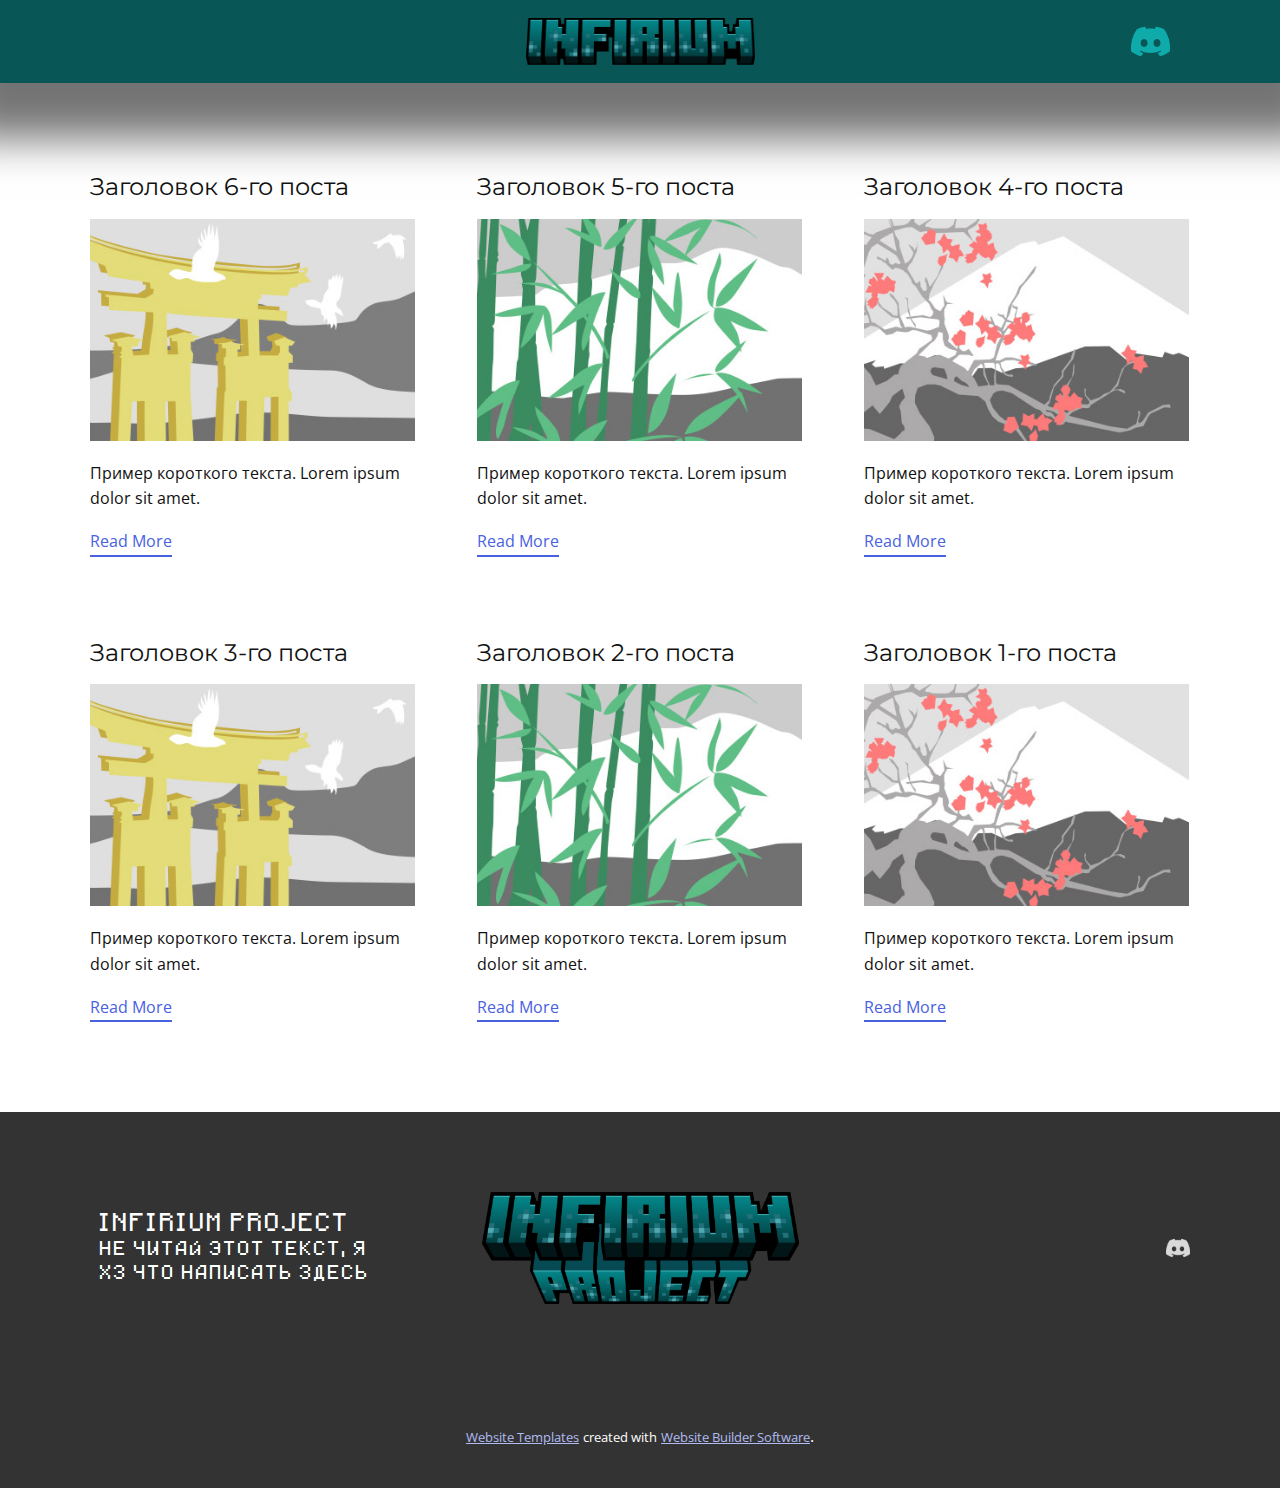
<file: blog/blog.html>
<!DOCTYPE html>
<html style="font-size: 16px;" lang="ru"><head>
    <meta name="viewport" content="width=device-width, initial-scale=1.0">
    <meta charset="utf-8">
    <meta name="keywords" content="">
    <meta name="description" content="">
    <title>Блог</title>
    <link rel="stylesheet" href="../nicepage.css" media="screen">
<link rel="stylesheet" href="../Blog-Template.css" media="screen">
    <script class="u-script" type="text/javascript" src="../jquery.js" defer=""></script>
    <script class="u-script" type="text/javascript" src="../nicepage.js" defer=""></script>
    <meta name="generator" content="Nicepage 6.1.3, nicepage.com">
    
    <link id="u-theme-google-font" rel="stylesheet" href="https://fonts.googleapis.com/css?family=Montserrat:100,100i,200,200i,300,300i,400,400i,500,500i,600,600i,700,700i,800,800i,900,900i|Open+Sans:300,300i,400,400i,500,500i,600,600i,700,700i,800,800i">
    
    
    
    <script type="application/ld+json">{
		"@context": "http://schema.org",
		"@type": "Organization",
		"name": "Infirium Project",
		"logo": "images/image9.png",
		"sameAs": [
				"https://discord.gg/r4JYPDf84B"
		]
}</script>
    <meta name="theme-color" content="#4861df">
  <meta data-intl-tel-input-cdn-path="intlTelInput/"></head>
  <body data-path-to-root="./" data-include-products="false" class="u-body u-xl-mode" data-lang="ru"><header class="u-align-center-sm u-align-center-xs u-box-shadow u-clearfix u-custom-color-2 u-header u-sticky u-sticky-46cd u-header" id="sec-ef8f"><div class="u-clearfix u-sheet">
        <img class="u-align-center u-hover-feature u-image u-image-default u-image-1" src="../images/image8.png" alt="" data-image-width="2047" data-image-height="432" data-animation-name="customAnimationIn" data-animation-duration="1000" data-animation-direction="" data-href="../Главная.html#sec-a3f2">
        <div class="u-align-right u-hover-feature u-social-icons u-spacing-39 u-social-icons-1" data-animation-name="customAnimationIn" data-animation-duration="1000">
          <a class="u-social-url" target="_blank" data-type="Custom" title="Discord" href="https://discord.gg/r4JYPDf84B"><span class="u-file-icon u-icon u-social-custom u-social-icon u-text-custom-color-4 u-icon-1"><img src="../images/discord-13df13f1.png" alt=""></span>
          </a>
        </div>
      </div></header>
    <section class="u-clearfix u-section-1" id="sec-ce7f">
      <div class="u-clearfix u-sheet u-valign-middle u-sheet-1"><!--blog--><!--blog_options_json--><!--{"type":"Recent","source":"","tags":"","count":""}--><!--/blog_options_json-->
        <div class="u-blog u-expanded-width u-repeater u-repeater-1"><!--blog_post-->
          <div class="u-blog-post u-container-style u-repeater-item u-white u-repeater-item-1">
            <div class="u-container-layout u-similar-container u-valign-top u-container-layout-1"><!--blog_post_header-->
              <h4 class="u-blog-control u-text u-text-1">
                <a class="u-post-header-link" href="../blog/пост-5.html">Заголовок 6-го поста</a>
              </h4><!--/blog_post_header--><!--blog_post_image-->
              <a class="u-post-header-link" href="../blog/пост-5.html"><img alt="" class="u-blog-control u-expanded-width u-image u-image-default u-image-1" src="../images/8ad73f3c.jpeg"></a><!--/blog_post_image--><!--blog_post_content-->
              <div class="u-blog-control u-post-content u-text u-text-2 fr-view">Пример короткого текста. Lorem ipsum dolor sit amet.</div><!--/blog_post_content--><!--blog_post_readmore-->
              <a href="../blog/пост-5.html" class="u-blog-control u-border-2 u-border-palette-1-base u-btn u-btn-rectangle u-button-style u-none u-btn-1"><!--blog_post_readmore_content--><!--options_json--><!--{"content":"Read More","defaultValue":"Читать дальше"}--><!--/options_json-->Read More<!--/blog_post_readmore_content--></a><!--/blog_post_readmore-->
            </div>
          </div><div class="u-blog-post u-container-style u-repeater-item u-video-cover u-white">
            <div class="u-container-layout u-similar-container u-valign-top u-container-layout-2"><!--blog_post_header-->
              <h4 class="u-blog-control u-text u-text-3">
                <a class="u-post-header-link" href="../blog/пост-4.html">Заголовок 5-го поста</a>
              </h4><!--/blog_post_header--><!--blog_post_image-->
              <a class="u-post-header-link" href="../blog/пост-4.html"><img alt="" class="u-blog-control u-expanded-width u-image u-image-default u-image-2" src="../images/68f64b9d.jpeg"></a><!--/blog_post_image--><!--blog_post_content-->
              <div class="u-blog-control u-post-content u-text u-text-4 fr-view">Пример короткого текста. Lorem ipsum dolor sit amet.</div><!--/blog_post_content--><!--blog_post_readmore-->
              <a href="../blog/пост-4.html" class="u-blog-control u-border-2 u-border-palette-1-base u-btn u-btn-rectangle u-button-style u-none u-btn-2"><!--blog_post_readmore_content--><!--options_json--><!--{"content":"Read More","defaultValue":"Читать дальше"}--><!--/options_json-->Read More<!--/blog_post_readmore_content--></a><!--/blog_post_readmore-->
            </div>
          </div><div class="u-blog-post u-container-style u-repeater-item u-video-cover u-white">
            <div class="u-container-layout u-similar-container u-valign-top u-container-layout-3"><!--blog_post_header-->
              <h4 class="u-blog-control u-text u-text-5">
                <a class="u-post-header-link" href="../blog/пост-3.html">Заголовок 4-го поста</a>
              </h4><!--/blog_post_header--><!--blog_post_image-->
              <a class="u-post-header-link" href="../blog/пост-3.html"><img alt="" class="u-blog-control u-expanded-width u-image u-image-default u-image-3" src="../images/0fd3416c.jpeg"></a><!--/blog_post_image--><!--blog_post_content-->
              <div class="u-blog-control u-post-content u-text u-text-6 fr-view">Пример короткого текста. Lorem ipsum dolor sit amet.</div><!--/blog_post_content--><!--blog_post_readmore-->
              <a href="../blog/пост-3.html" class="u-blog-control u-border-2 u-border-palette-1-base u-btn u-btn-rectangle u-button-style u-none u-btn-3"><!--blog_post_readmore_content--><!--options_json--><!--{"content":"Read More","defaultValue":"Читать дальше"}--><!--/options_json-->Read More<!--/blog_post_readmore_content--></a><!--/blog_post_readmore-->
            </div>
          </div><div class="u-blog-post u-container-style u-repeater-item u-white u-repeater-item-1">
            <div class="u-container-layout u-similar-container u-valign-top u-container-layout-1"><!--blog_post_header-->
              <h4 class="u-blog-control u-text u-text-1">
                <a class="u-post-header-link" href="../blog/пост-2.html">Заголовок 3-го поста</a>
              </h4><!--/blog_post_header--><!--blog_post_image-->
              <a class="u-post-header-link" href="../blog/пост-2.html"><img alt="" class="u-blog-control u-expanded-width u-image u-image-default u-image-1" src="../images/8ad73f3c.jpeg"></a><!--/blog_post_image--><!--blog_post_content-->
              <div class="u-blog-control u-post-content u-text u-text-2 fr-view">Пример короткого текста. Lorem ipsum dolor sit amet.</div><!--/blog_post_content--><!--blog_post_readmore-->
              <a href="../blog/пост-2.html" class="u-blog-control u-border-2 u-border-palette-1-base u-btn u-btn-rectangle u-button-style u-none u-btn-1"><!--blog_post_readmore_content--><!--options_json--><!--{"content":"Read More","defaultValue":"Читать дальше"}--><!--/options_json-->Read More<!--/blog_post_readmore_content--></a><!--/blog_post_readmore-->
            </div>
          </div><div class="u-blog-post u-container-style u-repeater-item u-video-cover u-white">
            <div class="u-container-layout u-similar-container u-valign-top u-container-layout-2"><!--blog_post_header-->
              <h4 class="u-blog-control u-text u-text-3">
                <a class="u-post-header-link" href="../blog/пост-1.html">Заголовок 2-го поста</a>
              </h4><!--/blog_post_header--><!--blog_post_image-->
              <a class="u-post-header-link" href="../blog/пост-1.html"><img alt="" class="u-blog-control u-expanded-width u-image u-image-default u-image-2" src="../images/68f64b9d.jpeg"></a><!--/blog_post_image--><!--blog_post_content-->
              <div class="u-blog-control u-post-content u-text u-text-4 fr-view">Пример короткого текста. Lorem ipsum dolor sit amet.</div><!--/blog_post_content--><!--blog_post_readmore-->
              <a href="../blog/пост-1.html" class="u-blog-control u-border-2 u-border-palette-1-base u-btn u-btn-rectangle u-button-style u-none u-btn-2"><!--blog_post_readmore_content--><!--options_json--><!--{"content":"Read More","defaultValue":"Читать дальше"}--><!--/options_json-->Read More<!--/blog_post_readmore_content--></a><!--/blog_post_readmore-->
            </div>
          </div><div class="u-blog-post u-container-style u-repeater-item u-video-cover u-white">
            <div class="u-container-layout u-similar-container u-valign-top u-container-layout-3"><!--blog_post_header-->
              <h4 class="u-blog-control u-text u-text-5">
                <a class="u-post-header-link" href="../blog/пост.html">Заголовок 1-го поста</a>
              </h4><!--/blog_post_header--><!--blog_post_image-->
              <a class="u-post-header-link" href="../blog/пост.html"><img alt="" class="u-blog-control u-expanded-width u-image u-image-default u-image-3" src="../images/0fd3416c.jpeg"></a><!--/blog_post_image--><!--blog_post_content-->
              <div class="u-blog-control u-post-content u-text u-text-6 fr-view">Пример короткого текста. Lorem ipsum dolor sit amet.</div><!--/blog_post_content--><!--blog_post_readmore-->
              <a href="../blog/пост.html" class="u-blog-control u-border-2 u-border-palette-1-base u-btn u-btn-rectangle u-button-style u-none u-btn-3"><!--blog_post_readmore_content--><!--options_json--><!--{"content":"Read More","defaultValue":"Читать дальше"}--><!--/options_json-->Read More<!--/blog_post_readmore_content--></a><!--/blog_post_readmore-->
            </div>
          </div><!--/blog_post--><!--blog_post-->
          <!--/blog_post--><!--blog_post-->
          <!--/blog_post-->
        </div><!--/blog-->
      </div>
    </section>
    
    
    
    <footer class="u-clearfix u-footer u-grey-80" id="sec-c677"><div class="u-clearfix u-sheet u-sheet-1">
        <div class="data-layout-selected u-clearfix u-expanded-width u-gutter-30 u-layout-wrap u-layout-wrap-1">
          <div class="u-gutter-0 u-layout">
            <div class="u-layout-row">
              <div class="u-align-center-sm u-align-center-xs u-align-left-md u-align-left-xl u-container-style u-layout-cell u-left-cell u-size-20 u-size-30-md u-layout-cell-1">
                <div class="u-container-layout u-valign-middle u-container-layout-1"><!--position-->
                  <div data-position="" class="u-position"><!--block-->
                    <div class="u-block">
                      <div class="u-block-container u-clearfix"><!--block_header-->
                        <h5 class="u-block-header u-custom-font u-text u-text-1"><!--block_header_content-->INFIRIUM PROJECT<br>
                          <span style="font-size: 1rem;"> НЕ читай этот текст, я хз что написать здесь</span>
                          <br><!--/block_header_content-->
                        </h5><!--/block_header--><!--block_content-->
                        <div class="u-block-content u-custom-font u-text u-text-2"><!--block_content_content--><!--/block_content_content--></div><!--/block_content-->
                      </div>
                    </div><!--/block-->
                  </div><!--/position-->
                </div>
              </div>
              <div class="u-align-center-sm u-align-right-md u-container-style u-layout-cell u-size-20 u-size-30-md u-layout-cell-2">
                <div class="u-container-layout u-valign-middle u-container-layout-2">
                  <a href="https://nicepage.com" class="u-image u-logo u-image-1" data-image-width="2047" data-image-height="719">
                    <img src="../images/image9.png" class="u-logo-image u-logo-image-1">
                  </a>
                </div>
              </div>
              <div class="u-align-center-sm u-align-center-xs u-align-left-md u-align-right-lg u-align-right-xl u-container-style u-layout-cell u-right-cell u-size-20 u-size-30-md u-layout-cell-3">
                <div class="u-container-layout u-valign-middle u-container-layout-3">
                  <div class="u-social-icons u-spacing-0 u-social-icons-1">
                    <a class="u-social-url" title="facebook" target="_blank" href=""><span class="u-file-icon u-icon u-social-facebook u-social-icon u-text-grey-15 u-icon-1"><img src="../images/discord-7337bb0b.png" alt=""></span>
                    </a>
                  </div>
                </div>
              </div>
            </div>
          </div>
        </div>
      </div></footer>
    <section class="u-backlink u-clearfix u-grey-80">
      <a class="u-link" href="https://nicepage.com/website-templates" target="_blank">
        <span>Website Templates</span>
      </a>
      <p class="u-text">
        <span>created with</span>
      </p>
      <a class="u-link" href="" target="_blank">
        <span>Website Builder Software</span>
      </a>. 
    </section>
  
</body></html>
</file>
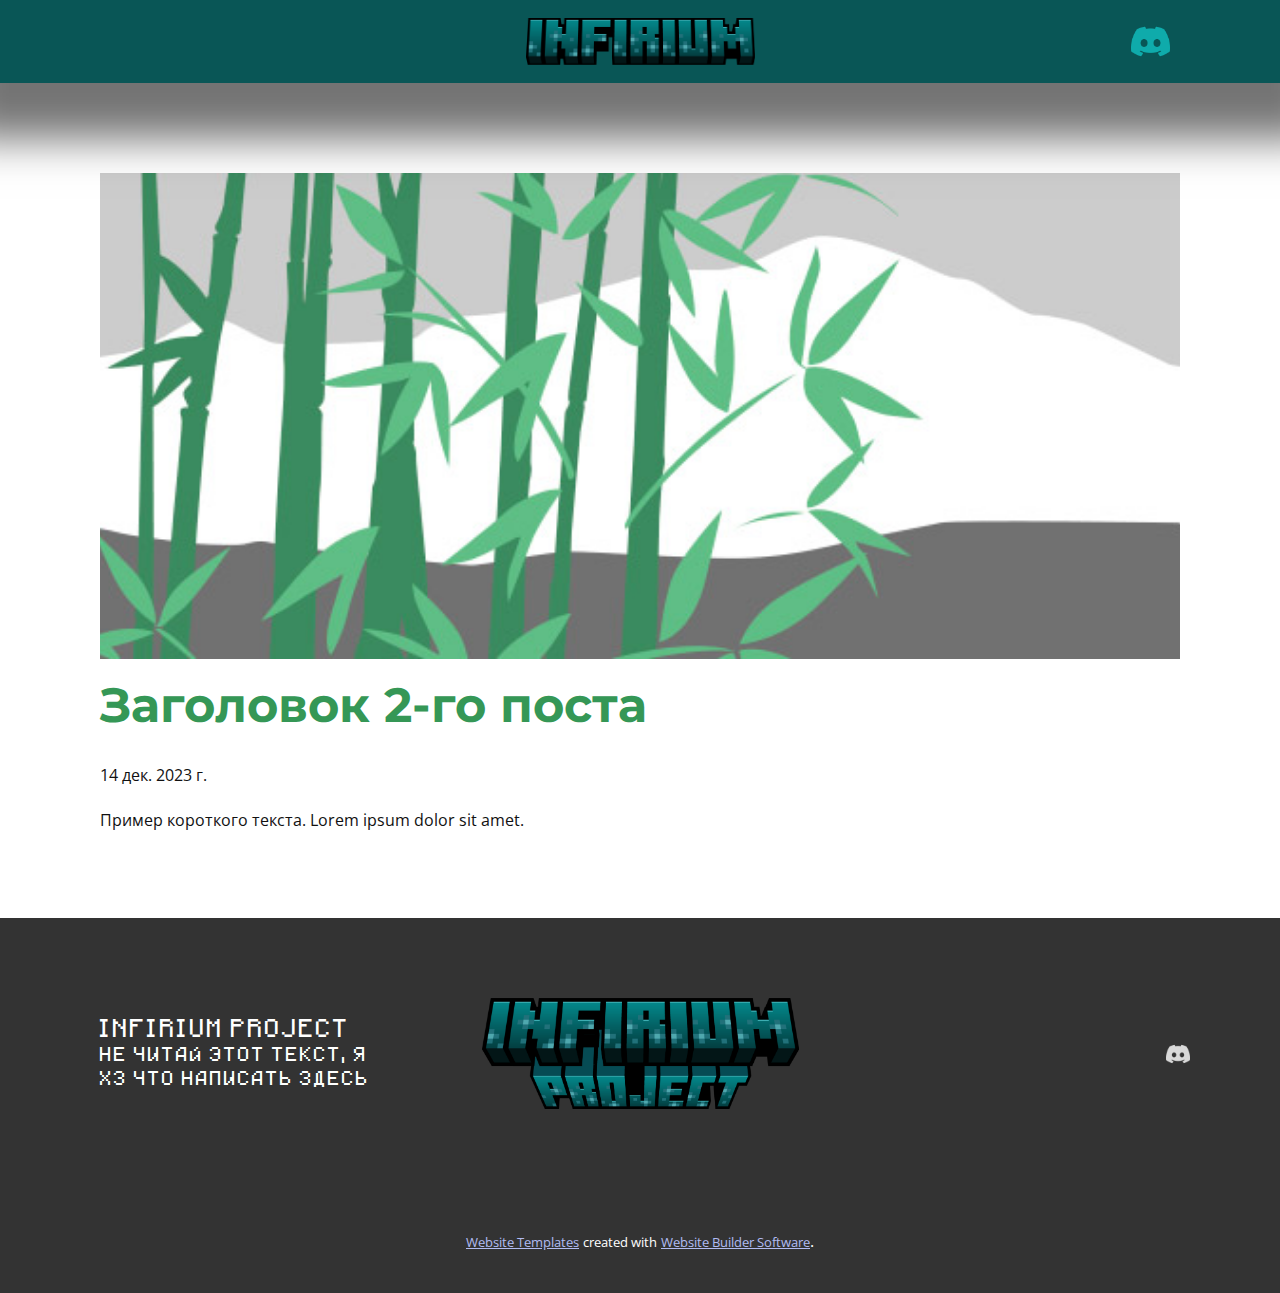
<file: blog/пост-1.html>
<!DOCTYPE html>
<html style="font-size: 16px;" lang="ru"><head>
    <meta name="viewport" content="width=device-width, initial-scale=1.0">
    <meta charset="utf-8">
    <meta name="keywords" content="Заголовок 1-го поста">
    <meta name="description" content="">
    <title>Заголовок 2-го поста</title>
    <link rel="stylesheet" href="../nicepage.css" media="screen">
<link rel="stylesheet" href="../Post-Template.css" media="screen">
    <script class="u-script" type="text/javascript" src="../jquery.js" defer=""></script>
    <script class="u-script" type="text/javascript" src="../nicepage.js" defer=""></script>
    <meta name="generator" content="Nicepage 6.1.3, nicepage.com">
    
    <link id="u-theme-google-font" rel="stylesheet" href="https://fonts.googleapis.com/css?family=Montserrat:100,100i,200,200i,300,300i,400,400i,500,500i,600,600i,700,700i,800,800i,900,900i|Open+Sans:300,300i,400,400i,500,500i,600,600i,700,700i,800,800i">
    <link id="u-page-google-font" rel="stylesheet" href="https://fonts.googleapis.com/css?family=Montserrat:100,100i,200,200i,300,300i,400,400i,500,500i,600,600i,700,700i,800,800i,900,900i">
    
    
    
    <script type="application/ld+json">{
		"@context": "http://schema.org",
		"@type": "Organization",
		"name": "Infirium Project",
		"logo": "images/image9.png",
		"sameAs": [
				"https://discord.gg/r4JYPDf84B"
		]
}</script>
    <meta name="theme-color" content="#4861df">
  <meta data-intl-tel-input-cdn-path="intlTelInput/"></head>
  <body data-path-to-root="./" data-include-products="false" class="u-body u-xl-mode" data-lang="ru"><header class="u-align-center-sm u-align-center-xs u-box-shadow u-clearfix u-custom-color-2 u-header u-sticky u-sticky-46cd u-header" id="sec-ef8f"><div class="u-clearfix u-sheet">
        <img class="u-align-center u-hover-feature u-image u-image-default u-image-1" src="../images/image8.png" alt="" data-image-width="2047" data-image-height="432" data-animation-name="customAnimationIn" data-animation-duration="1000" data-animation-direction="" data-href="../Главная.html#sec-a3f2">
        <div class="u-align-right u-hover-feature u-social-icons u-spacing-39 u-social-icons-1" data-animation-name="customAnimationIn" data-animation-duration="1000">
          <a class="u-social-url" target="_blank" data-type="Custom" title="Discord" href="https://discord.gg/r4JYPDf84B"><span class="u-file-icon u-icon u-social-custom u-social-icon u-text-custom-color-4 u-icon-1"><img src="../images/discord-13df13f1.png" alt=""></span>
          </a>
        </div>
      </div></header>
    <section class="u-align-center u-clearfix u-section-1" id="sec-108f">
      <div class="u-clearfix u-sheet u-valign-middle-md u-valign-middle-sm u-valign-middle-xs u-sheet-1"><!--post_details--><!--post_details_options_json--><!--{"source":""}--><!--/post_details_options_json--><!--blog_post-->
        <div class="u-container-style u-expanded-width u-post-details u-post-details-1">
          <div class="u-container-layout u-valign-middle u-container-layout-1"><!--blog_post_image-->
            <img alt="" class="u-blog-control u-expanded-width u-image u-image-default u-image-1" src="../images/68f64b9d.jpeg"><!--/blog_post_image--><!--blog_post_header-->
            <h2 class="u-blog-control u-text u-text-1">Заголовок 2-го поста</h2><!--/blog_post_header--><!--blog_post_metadata-->
            <div class="u-blog-control u-metadata u-metadata-1"><!--blog_post_metadata_date-->
              <span class="u-meta-date u-meta-icon">14 дек. 2023 г.</span><!--/blog_post_metadata_date--><!--blog_post_metadata_category-->
              <!--/blog_post_metadata_category--><!--blog_post_metadata_comments-->
              <!--/blog_post_metadata_comments-->
            </div><!--/blog_post_metadata--><!--blog_post_content-->
            <div class="u-align-justify u-blog-control u-post-content u-text u-text-2 fr-view">
  Пример короткого текста. Lorem ipsum dolor sit amet.
  </div><!--/blog_post_content-->
          </div>
        </div><!--/blog_post--><!--/post_details-->
      </div>
    </section>
    
    
    
    <footer class="u-clearfix u-footer u-grey-80" id="sec-c677"><div class="u-clearfix u-sheet u-sheet-1">
        <div class="data-layout-selected u-clearfix u-expanded-width u-gutter-30 u-layout-wrap u-layout-wrap-1">
          <div class="u-gutter-0 u-layout">
            <div class="u-layout-row">
              <div class="u-align-center-sm u-align-center-xs u-align-left-md u-align-left-xl u-container-style u-layout-cell u-left-cell u-size-20 u-size-30-md u-layout-cell-1">
                <div class="u-container-layout u-valign-middle u-container-layout-1"><!--position-->
                  <div data-position="" class="u-position"><!--block-->
                    <div class="u-block">
                      <div class="u-block-container u-clearfix"><!--block_header-->
                        <h5 class="u-block-header u-custom-font u-text u-text-1"><!--block_header_content-->INFIRIUM PROJECT<br>
                          <span style="font-size: 1rem;"> НЕ читай этот текст, я хз что написать здесь</span>
                          <br><!--/block_header_content-->
                        </h5><!--/block_header--><!--block_content-->
                        <div class="u-block-content u-custom-font u-text u-text-2"><!--block_content_content--><!--/block_content_content--></div><!--/block_content-->
                      </div>
                    </div><!--/block-->
                  </div><!--/position-->
                </div>
              </div>
              <div class="u-align-center-sm u-align-right-md u-container-style u-layout-cell u-size-20 u-size-30-md u-layout-cell-2">
                <div class="u-container-layout u-valign-middle u-container-layout-2">
                  <a href="https://nicepage.com" class="u-image u-logo u-image-1" data-image-width="2047" data-image-height="719">
                    <img src="../images/image9.png" class="u-logo-image u-logo-image-1">
                  </a>
                </div>
              </div>
              <div class="u-align-center-sm u-align-center-xs u-align-left-md u-align-right-lg u-align-right-xl u-container-style u-layout-cell u-right-cell u-size-20 u-size-30-md u-layout-cell-3">
                <div class="u-container-layout u-valign-middle u-container-layout-3">
                  <div class="u-social-icons u-spacing-0 u-social-icons-1">
                    <a class="u-social-url" title="facebook" target="_blank" href=""><span class="u-file-icon u-icon u-social-facebook u-social-icon u-text-grey-15 u-icon-1"><img src="../images/discord-7337bb0b.png" alt=""></span>
                    </a>
                  </div>
                </div>
              </div>
            </div>
          </div>
        </div>
      </div></footer>
    <section class="u-backlink u-clearfix u-grey-80">
      <a class="u-link" href="https://nicepage.com/website-templates" target="_blank">
        <span>Website Templates</span>
      </a>
      <p class="u-text">
        <span>created with</span>
      </p>
      <a class="u-link" href="" target="_blank">
        <span>Website Builder Software</span>
      </a>. 
    </section>
  
</body></html>
</file>
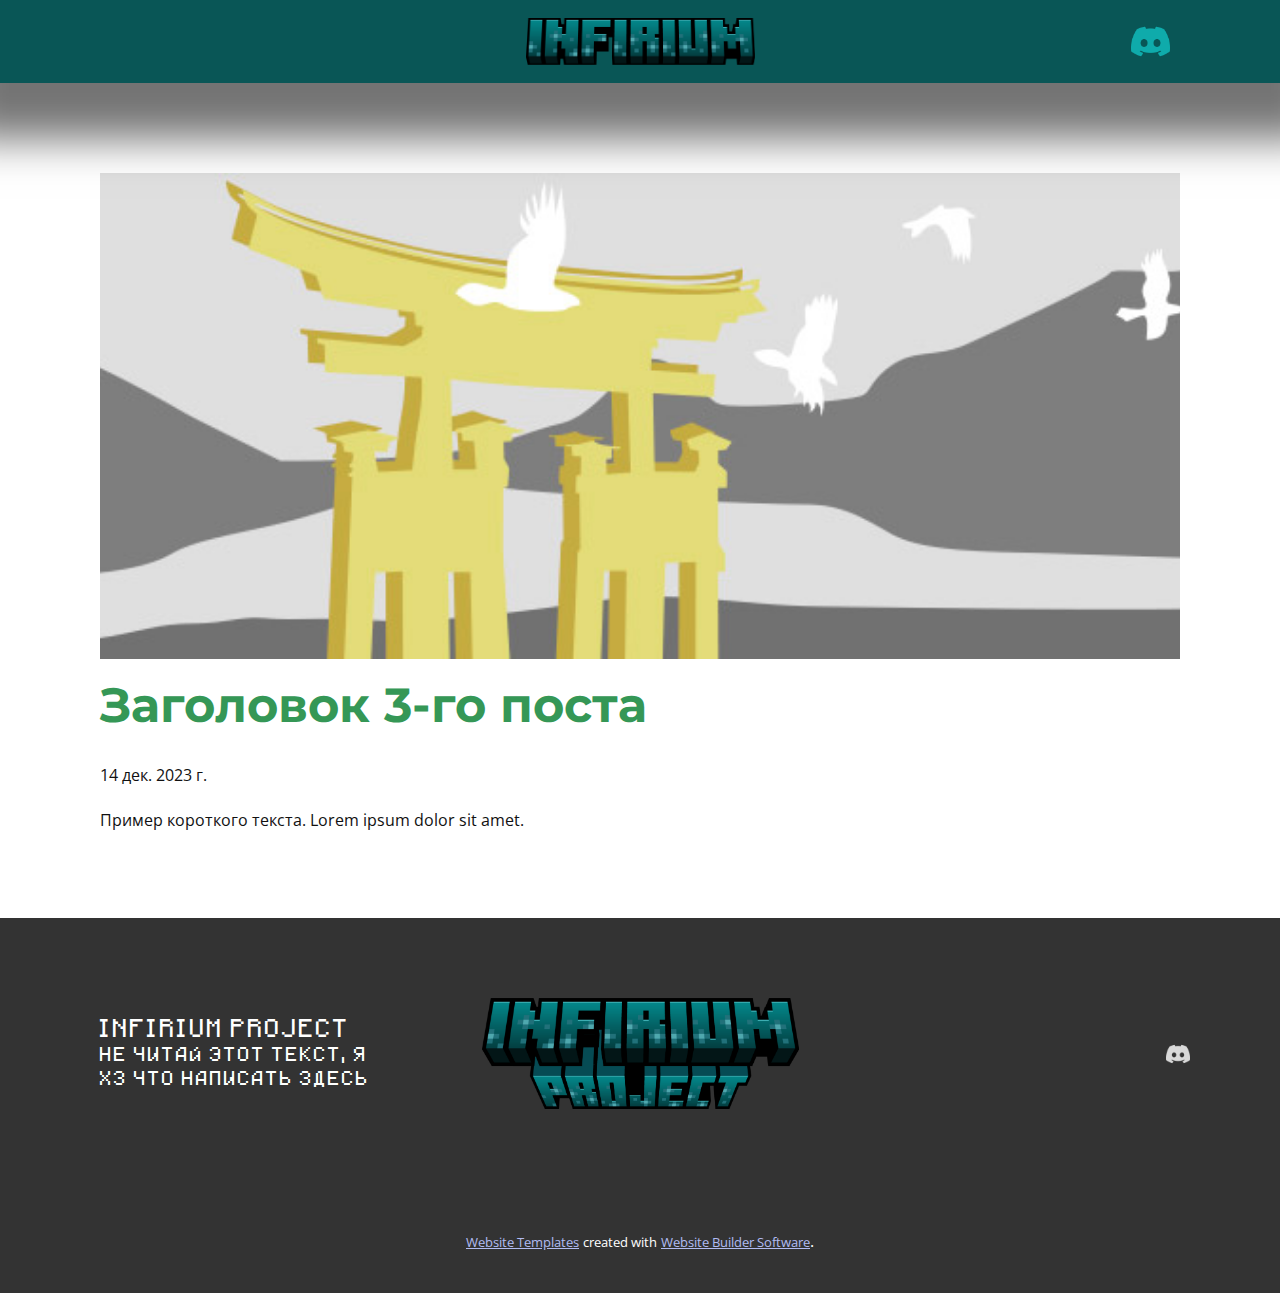
<file: blog/пост-2.html>
<!DOCTYPE html>
<html style="font-size: 16px;" lang="ru"><head>
    <meta name="viewport" content="width=device-width, initial-scale=1.0">
    <meta charset="utf-8">
    <meta name="keywords" content="Заголовок 1-го поста">
    <meta name="description" content="">
    <title>Заголовок 3-го поста</title>
    <link rel="stylesheet" href="../nicepage.css" media="screen">
<link rel="stylesheet" href="../Post-Template.css" media="screen">
    <script class="u-script" type="text/javascript" src="../jquery.js" defer=""></script>
    <script class="u-script" type="text/javascript" src="../nicepage.js" defer=""></script>
    <meta name="generator" content="Nicepage 6.1.3, nicepage.com">
    
    <link id="u-theme-google-font" rel="stylesheet" href="https://fonts.googleapis.com/css?family=Montserrat:100,100i,200,200i,300,300i,400,400i,500,500i,600,600i,700,700i,800,800i,900,900i|Open+Sans:300,300i,400,400i,500,500i,600,600i,700,700i,800,800i">
    <link id="u-page-google-font" rel="stylesheet" href="https://fonts.googleapis.com/css?family=Montserrat:100,100i,200,200i,300,300i,400,400i,500,500i,600,600i,700,700i,800,800i,900,900i">
    
    
    
    <script type="application/ld+json">{
		"@context": "http://schema.org",
		"@type": "Organization",
		"name": "Infirium Project",
		"logo": "images/image9.png",
		"sameAs": [
				"https://discord.gg/r4JYPDf84B"
		]
}</script>
    <meta name="theme-color" content="#4861df">
  <meta data-intl-tel-input-cdn-path="intlTelInput/"></head>
  <body data-path-to-root="./" data-include-products="false" class="u-body u-xl-mode" data-lang="ru"><header class="u-align-center-sm u-align-center-xs u-box-shadow u-clearfix u-custom-color-2 u-header u-sticky u-sticky-46cd u-header" id="sec-ef8f"><div class="u-clearfix u-sheet">
        <img class="u-align-center u-hover-feature u-image u-image-default u-image-1" src="../images/image8.png" alt="" data-image-width="2047" data-image-height="432" data-animation-name="customAnimationIn" data-animation-duration="1000" data-animation-direction="" data-href="../Главная.html#sec-a3f2">
        <div class="u-align-right u-hover-feature u-social-icons u-spacing-39 u-social-icons-1" data-animation-name="customAnimationIn" data-animation-duration="1000">
          <a class="u-social-url" target="_blank" data-type="Custom" title="Discord" href="https://discord.gg/r4JYPDf84B"><span class="u-file-icon u-icon u-social-custom u-social-icon u-text-custom-color-4 u-icon-1"><img src="../images/discord-13df13f1.png" alt=""></span>
          </a>
        </div>
      </div></header>
    <section class="u-align-center u-clearfix u-section-1" id="sec-108f">
      <div class="u-clearfix u-sheet u-valign-middle-md u-valign-middle-sm u-valign-middle-xs u-sheet-1"><!--post_details--><!--post_details_options_json--><!--{"source":""}--><!--/post_details_options_json--><!--blog_post-->
        <div class="u-container-style u-expanded-width u-post-details u-post-details-1">
          <div class="u-container-layout u-valign-middle u-container-layout-1"><!--blog_post_image-->
            <img alt="" class="u-blog-control u-expanded-width u-image u-image-default u-image-1" src="../images/8ad73f3c.jpeg"><!--/blog_post_image--><!--blog_post_header-->
            <h2 class="u-blog-control u-text u-text-1">Заголовок 3-го поста</h2><!--/blog_post_header--><!--blog_post_metadata-->
            <div class="u-blog-control u-metadata u-metadata-1"><!--blog_post_metadata_date-->
              <span class="u-meta-date u-meta-icon">14 дек. 2023 г.</span><!--/blog_post_metadata_date--><!--blog_post_metadata_category-->
              <!--/blog_post_metadata_category--><!--blog_post_metadata_comments-->
              <!--/blog_post_metadata_comments-->
            </div><!--/blog_post_metadata--><!--blog_post_content-->
            <div class="u-align-justify u-blog-control u-post-content u-text u-text-2 fr-view">
  Пример короткого текста. Lorem ipsum dolor sit amet.
  </div><!--/blog_post_content-->
          </div>
        </div><!--/blog_post--><!--/post_details-->
      </div>
    </section>
    
    
    
    <footer class="u-clearfix u-footer u-grey-80" id="sec-c677"><div class="u-clearfix u-sheet u-sheet-1">
        <div class="data-layout-selected u-clearfix u-expanded-width u-gutter-30 u-layout-wrap u-layout-wrap-1">
          <div class="u-gutter-0 u-layout">
            <div class="u-layout-row">
              <div class="u-align-center-sm u-align-center-xs u-align-left-md u-align-left-xl u-container-style u-layout-cell u-left-cell u-size-20 u-size-30-md u-layout-cell-1">
                <div class="u-container-layout u-valign-middle u-container-layout-1"><!--position-->
                  <div data-position="" class="u-position"><!--block-->
                    <div class="u-block">
                      <div class="u-block-container u-clearfix"><!--block_header-->
                        <h5 class="u-block-header u-custom-font u-text u-text-1"><!--block_header_content-->INFIRIUM PROJECT<br>
                          <span style="font-size: 1rem;"> НЕ читай этот текст, я хз что написать здесь</span>
                          <br><!--/block_header_content-->
                        </h5><!--/block_header--><!--block_content-->
                        <div class="u-block-content u-custom-font u-text u-text-2"><!--block_content_content--><!--/block_content_content--></div><!--/block_content-->
                      </div>
                    </div><!--/block-->
                  </div><!--/position-->
                </div>
              </div>
              <div class="u-align-center-sm u-align-right-md u-container-style u-layout-cell u-size-20 u-size-30-md u-layout-cell-2">
                <div class="u-container-layout u-valign-middle u-container-layout-2">
                  <a href="https://nicepage.com" class="u-image u-logo u-image-1" data-image-width="2047" data-image-height="719">
                    <img src="../images/image9.png" class="u-logo-image u-logo-image-1">
                  </a>
                </div>
              </div>
              <div class="u-align-center-sm u-align-center-xs u-align-left-md u-align-right-lg u-align-right-xl u-container-style u-layout-cell u-right-cell u-size-20 u-size-30-md u-layout-cell-3">
                <div class="u-container-layout u-valign-middle u-container-layout-3">
                  <div class="u-social-icons u-spacing-0 u-social-icons-1">
                    <a class="u-social-url" title="facebook" target="_blank" href=""><span class="u-file-icon u-icon u-social-facebook u-social-icon u-text-grey-15 u-icon-1"><img src="../images/discord-7337bb0b.png" alt=""></span>
                    </a>
                  </div>
                </div>
              </div>
            </div>
          </div>
        </div>
      </div></footer>
    <section class="u-backlink u-clearfix u-grey-80">
      <a class="u-link" href="https://nicepage.com/website-templates" target="_blank">
        <span>Website Templates</span>
      </a>
      <p class="u-text">
        <span>created with</span>
      </p>
      <a class="u-link" href="" target="_blank">
        <span>Website Builder Software</span>
      </a>. 
    </section>
  
</body></html>
</file>
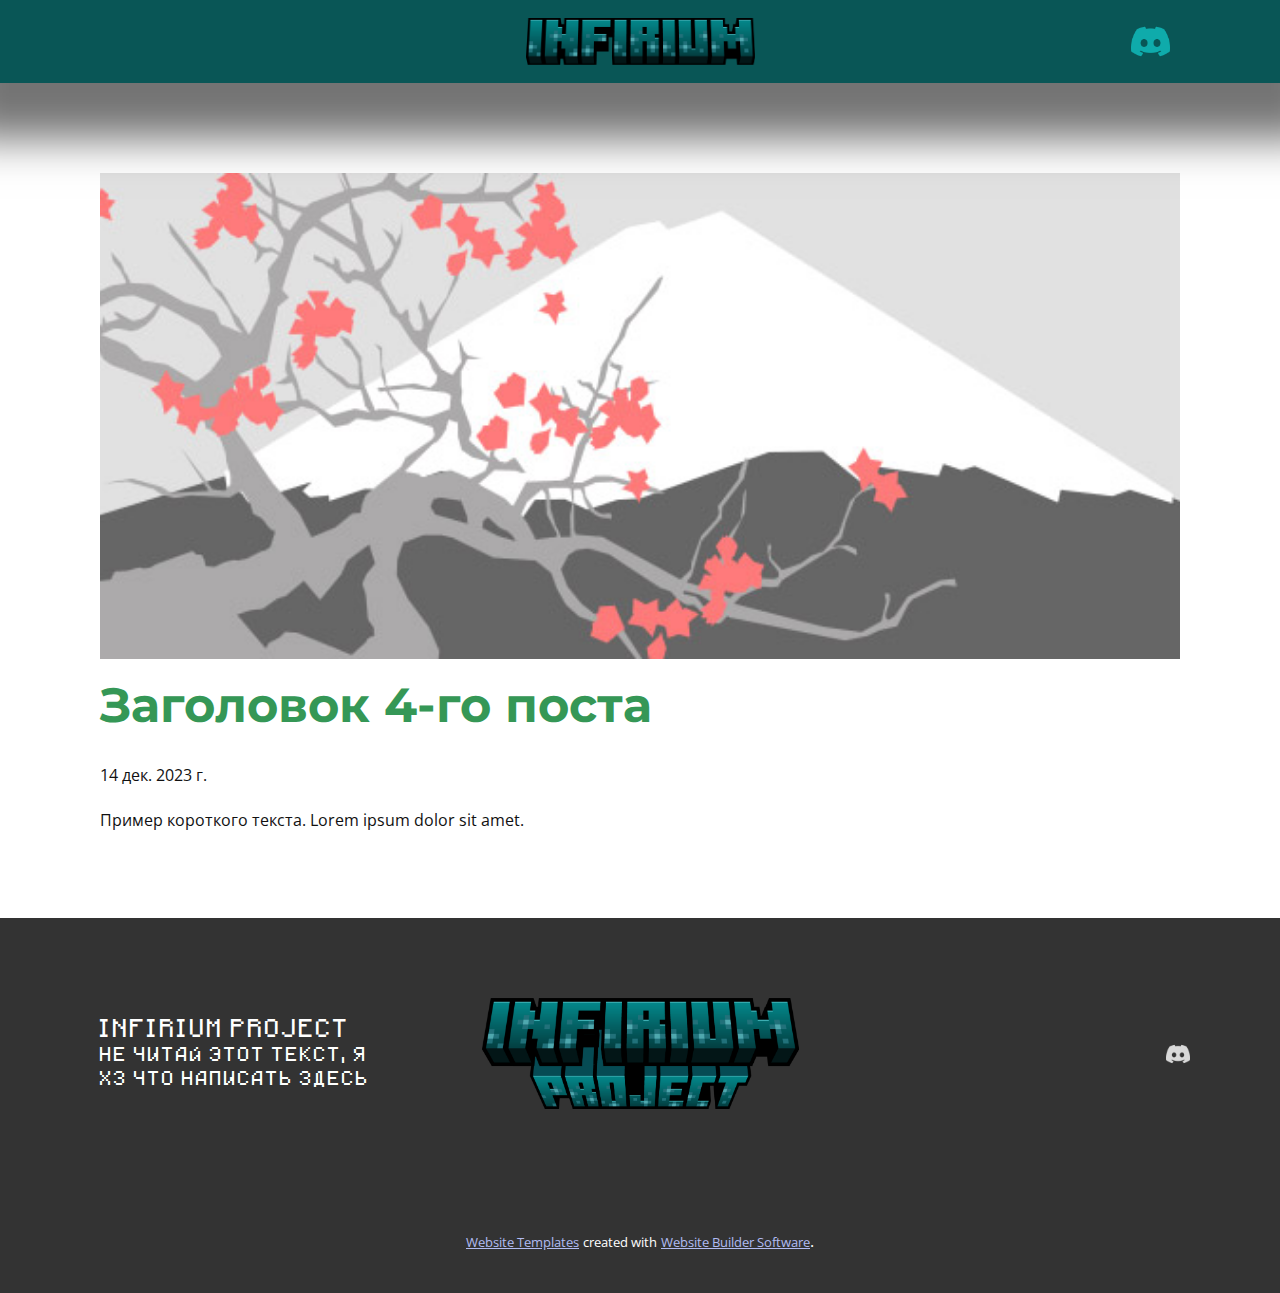
<file: blog/пост-3.html>
<!DOCTYPE html>
<html style="font-size: 16px;" lang="ru"><head>
    <meta name="viewport" content="width=device-width, initial-scale=1.0">
    <meta charset="utf-8">
    <meta name="keywords" content="Заголовок 1-го поста">
    <meta name="description" content="">
    <title>Заголовок 4-го поста</title>
    <link rel="stylesheet" href="../nicepage.css" media="screen">
<link rel="stylesheet" href="../Post-Template.css" media="screen">
    <script class="u-script" type="text/javascript" src="../jquery.js" defer=""></script>
    <script class="u-script" type="text/javascript" src="../nicepage.js" defer=""></script>
    <meta name="generator" content="Nicepage 6.1.3, nicepage.com">
    
    <link id="u-theme-google-font" rel="stylesheet" href="https://fonts.googleapis.com/css?family=Montserrat:100,100i,200,200i,300,300i,400,400i,500,500i,600,600i,700,700i,800,800i,900,900i|Open+Sans:300,300i,400,400i,500,500i,600,600i,700,700i,800,800i">
    <link id="u-page-google-font" rel="stylesheet" href="https://fonts.googleapis.com/css?family=Montserrat:100,100i,200,200i,300,300i,400,400i,500,500i,600,600i,700,700i,800,800i,900,900i">
    
    
    
    <script type="application/ld+json">{
		"@context": "http://schema.org",
		"@type": "Organization",
		"name": "Infirium Project",
		"logo": "images/image9.png",
		"sameAs": [
				"https://discord.gg/r4JYPDf84B"
		]
}</script>
    <meta name="theme-color" content="#4861df">
  <meta data-intl-tel-input-cdn-path="intlTelInput/"></head>
  <body data-path-to-root="./" data-include-products="false" class="u-body u-xl-mode" data-lang="ru"><header class="u-align-center-sm u-align-center-xs u-box-shadow u-clearfix u-custom-color-2 u-header u-sticky u-sticky-46cd u-header" id="sec-ef8f"><div class="u-clearfix u-sheet">
        <img class="u-align-center u-hover-feature u-image u-image-default u-image-1" src="../images/image8.png" alt="" data-image-width="2047" data-image-height="432" data-animation-name="customAnimationIn" data-animation-duration="1000" data-animation-direction="" data-href="../Главная.html#sec-a3f2">
        <div class="u-align-right u-hover-feature u-social-icons u-spacing-39 u-social-icons-1" data-animation-name="customAnimationIn" data-animation-duration="1000">
          <a class="u-social-url" target="_blank" data-type="Custom" title="Discord" href="https://discord.gg/r4JYPDf84B"><span class="u-file-icon u-icon u-social-custom u-social-icon u-text-custom-color-4 u-icon-1"><img src="../images/discord-13df13f1.png" alt=""></span>
          </a>
        </div>
      </div></header>
    <section class="u-align-center u-clearfix u-section-1" id="sec-108f">
      <div class="u-clearfix u-sheet u-valign-middle-md u-valign-middle-sm u-valign-middle-xs u-sheet-1"><!--post_details--><!--post_details_options_json--><!--{"source":""}--><!--/post_details_options_json--><!--blog_post-->
        <div class="u-container-style u-expanded-width u-post-details u-post-details-1">
          <div class="u-container-layout u-valign-middle u-container-layout-1"><!--blog_post_image-->
            <img alt="" class="u-blog-control u-expanded-width u-image u-image-default u-image-1" src="../images/0fd3416c.jpeg"><!--/blog_post_image--><!--blog_post_header-->
            <h2 class="u-blog-control u-text u-text-1">Заголовок 4-го поста</h2><!--/blog_post_header--><!--blog_post_metadata-->
            <div class="u-blog-control u-metadata u-metadata-1"><!--blog_post_metadata_date-->
              <span class="u-meta-date u-meta-icon">14 дек. 2023 г.</span><!--/blog_post_metadata_date--><!--blog_post_metadata_category-->
              <!--/blog_post_metadata_category--><!--blog_post_metadata_comments-->
              <!--/blog_post_metadata_comments-->
            </div><!--/blog_post_metadata--><!--blog_post_content-->
            <div class="u-align-justify u-blog-control u-post-content u-text u-text-2 fr-view">
  Пример короткого текста. Lorem ipsum dolor sit amet.
  </div><!--/blog_post_content-->
          </div>
        </div><!--/blog_post--><!--/post_details-->
      </div>
    </section>
    
    
    
    <footer class="u-clearfix u-footer u-grey-80" id="sec-c677"><div class="u-clearfix u-sheet u-sheet-1">
        <div class="data-layout-selected u-clearfix u-expanded-width u-gutter-30 u-layout-wrap u-layout-wrap-1">
          <div class="u-gutter-0 u-layout">
            <div class="u-layout-row">
              <div class="u-align-center-sm u-align-center-xs u-align-left-md u-align-left-xl u-container-style u-layout-cell u-left-cell u-size-20 u-size-30-md u-layout-cell-1">
                <div class="u-container-layout u-valign-middle u-container-layout-1"><!--position-->
                  <div data-position="" class="u-position"><!--block-->
                    <div class="u-block">
                      <div class="u-block-container u-clearfix"><!--block_header-->
                        <h5 class="u-block-header u-custom-font u-text u-text-1"><!--block_header_content-->INFIRIUM PROJECT<br>
                          <span style="font-size: 1rem;"> НЕ читай этот текст, я хз что написать здесь</span>
                          <br><!--/block_header_content-->
                        </h5><!--/block_header--><!--block_content-->
                        <div class="u-block-content u-custom-font u-text u-text-2"><!--block_content_content--><!--/block_content_content--></div><!--/block_content-->
                      </div>
                    </div><!--/block-->
                  </div><!--/position-->
                </div>
              </div>
              <div class="u-align-center-sm u-align-right-md u-container-style u-layout-cell u-size-20 u-size-30-md u-layout-cell-2">
                <div class="u-container-layout u-valign-middle u-container-layout-2">
                  <a href="https://nicepage.com" class="u-image u-logo u-image-1" data-image-width="2047" data-image-height="719">
                    <img src="../images/image9.png" class="u-logo-image u-logo-image-1">
                  </a>
                </div>
              </div>
              <div class="u-align-center-sm u-align-center-xs u-align-left-md u-align-right-lg u-align-right-xl u-container-style u-layout-cell u-right-cell u-size-20 u-size-30-md u-layout-cell-3">
                <div class="u-container-layout u-valign-middle u-container-layout-3">
                  <div class="u-social-icons u-spacing-0 u-social-icons-1">
                    <a class="u-social-url" title="facebook" target="_blank" href=""><span class="u-file-icon u-icon u-social-facebook u-social-icon u-text-grey-15 u-icon-1"><img src="../images/discord-7337bb0b.png" alt=""></span>
                    </a>
                  </div>
                </div>
              </div>
            </div>
          </div>
        </div>
      </div></footer>
    <section class="u-backlink u-clearfix u-grey-80">
      <a class="u-link" href="https://nicepage.com/website-templates" target="_blank">
        <span>Website Templates</span>
      </a>
      <p class="u-text">
        <span>created with</span>
      </p>
      <a class="u-link" href="" target="_blank">
        <span>Website Builder Software</span>
      </a>. 
    </section>
  
</body></html>
</file>
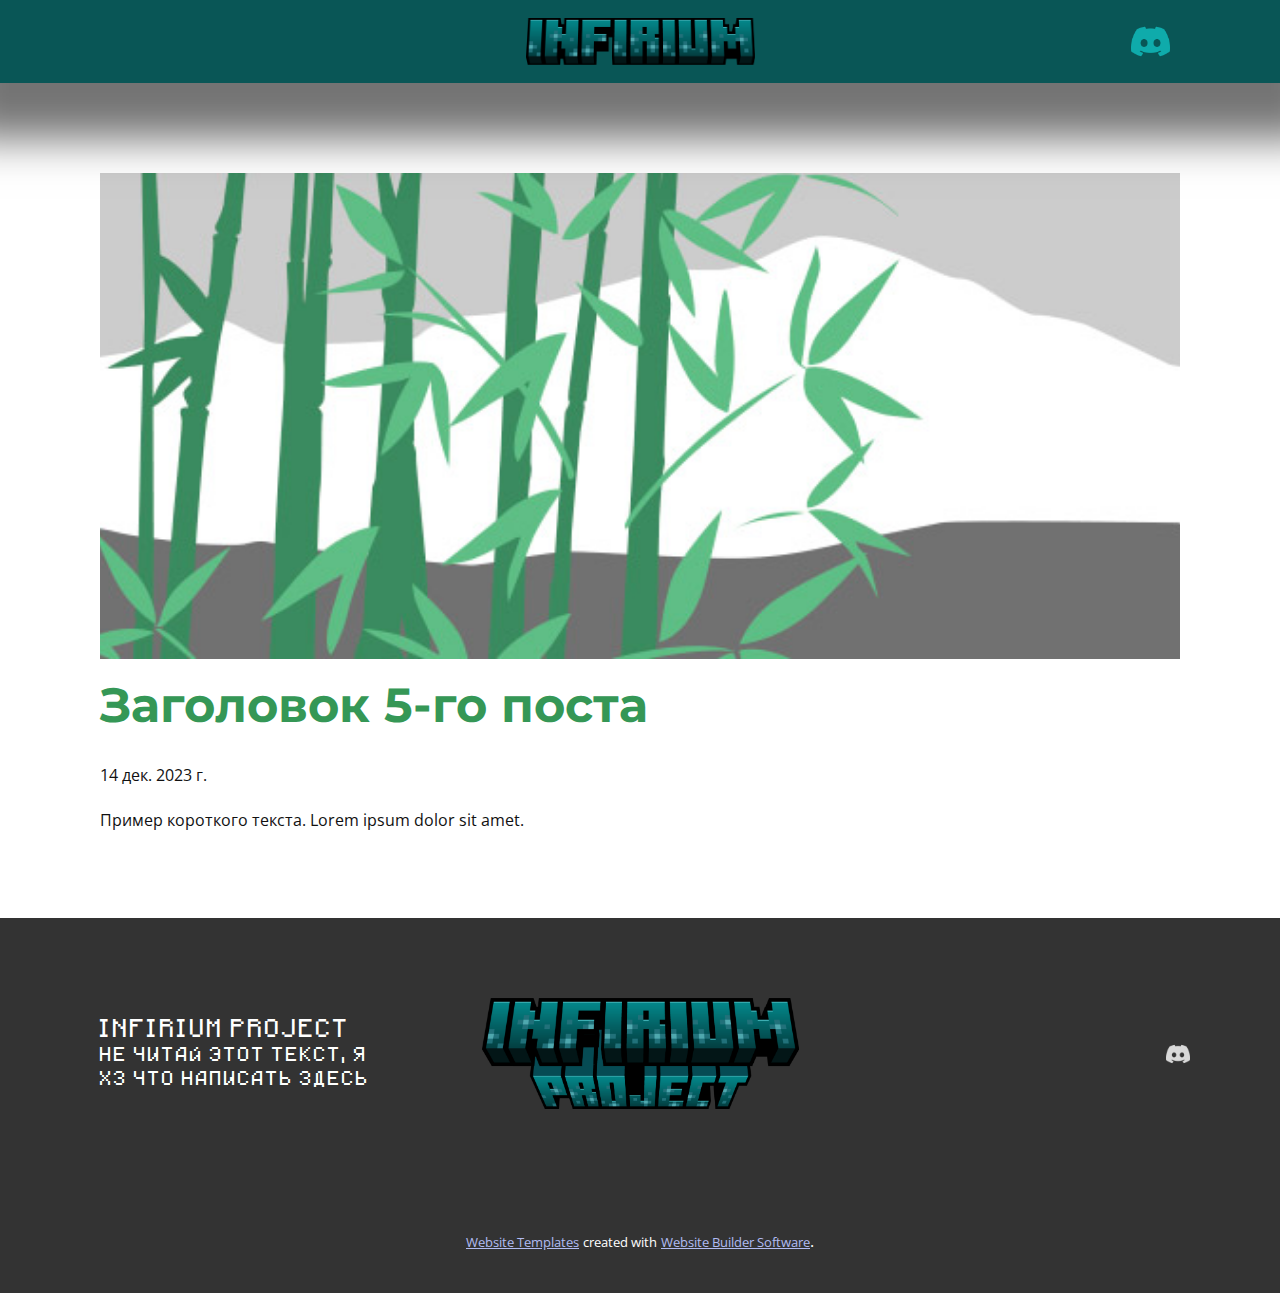
<file: blog/пост-4.html>
<!DOCTYPE html>
<html style="font-size: 16px;" lang="ru"><head>
    <meta name="viewport" content="width=device-width, initial-scale=1.0">
    <meta charset="utf-8">
    <meta name="keywords" content="Заголовок 1-го поста">
    <meta name="description" content="">
    <title>Заголовок 5-го поста</title>
    <link rel="stylesheet" href="../nicepage.css" media="screen">
<link rel="stylesheet" href="../Post-Template.css" media="screen">
    <script class="u-script" type="text/javascript" src="../jquery.js" defer=""></script>
    <script class="u-script" type="text/javascript" src="../nicepage.js" defer=""></script>
    <meta name="generator" content="Nicepage 6.1.3, nicepage.com">
    
    <link id="u-theme-google-font" rel="stylesheet" href="https://fonts.googleapis.com/css?family=Montserrat:100,100i,200,200i,300,300i,400,400i,500,500i,600,600i,700,700i,800,800i,900,900i|Open+Sans:300,300i,400,400i,500,500i,600,600i,700,700i,800,800i">
    <link id="u-page-google-font" rel="stylesheet" href="https://fonts.googleapis.com/css?family=Montserrat:100,100i,200,200i,300,300i,400,400i,500,500i,600,600i,700,700i,800,800i,900,900i">
    
    
    
    <script type="application/ld+json">{
		"@context": "http://schema.org",
		"@type": "Organization",
		"name": "Infirium Project",
		"logo": "images/image9.png",
		"sameAs": [
				"https://discord.gg/r4JYPDf84B"
		]
}</script>
    <meta name="theme-color" content="#4861df">
  <meta data-intl-tel-input-cdn-path="intlTelInput/"></head>
  <body data-path-to-root="./" data-include-products="false" class="u-body u-xl-mode" data-lang="ru"><header class="u-align-center-sm u-align-center-xs u-box-shadow u-clearfix u-custom-color-2 u-header u-sticky u-sticky-46cd u-header" id="sec-ef8f"><div class="u-clearfix u-sheet">
        <img class="u-align-center u-hover-feature u-image u-image-default u-image-1" src="../images/image8.png" alt="" data-image-width="2047" data-image-height="432" data-animation-name="customAnimationIn" data-animation-duration="1000" data-animation-direction="" data-href="../Главная.html#sec-a3f2">
        <div class="u-align-right u-hover-feature u-social-icons u-spacing-39 u-social-icons-1" data-animation-name="customAnimationIn" data-animation-duration="1000">
          <a class="u-social-url" target="_blank" data-type="Custom" title="Discord" href="https://discord.gg/r4JYPDf84B"><span class="u-file-icon u-icon u-social-custom u-social-icon u-text-custom-color-4 u-icon-1"><img src="../images/discord-13df13f1.png" alt=""></span>
          </a>
        </div>
      </div></header>
    <section class="u-align-center u-clearfix u-section-1" id="sec-108f">
      <div class="u-clearfix u-sheet u-valign-middle-md u-valign-middle-sm u-valign-middle-xs u-sheet-1"><!--post_details--><!--post_details_options_json--><!--{"source":""}--><!--/post_details_options_json--><!--blog_post-->
        <div class="u-container-style u-expanded-width u-post-details u-post-details-1">
          <div class="u-container-layout u-valign-middle u-container-layout-1"><!--blog_post_image-->
            <img alt="" class="u-blog-control u-expanded-width u-image u-image-default u-image-1" src="../images/68f64b9d.jpeg"><!--/blog_post_image--><!--blog_post_header-->
            <h2 class="u-blog-control u-text u-text-1">Заголовок 5-го поста</h2><!--/blog_post_header--><!--blog_post_metadata-->
            <div class="u-blog-control u-metadata u-metadata-1"><!--blog_post_metadata_date-->
              <span class="u-meta-date u-meta-icon">14 дек. 2023 г.</span><!--/blog_post_metadata_date--><!--blog_post_metadata_category-->
              <!--/blog_post_metadata_category--><!--blog_post_metadata_comments-->
              <!--/blog_post_metadata_comments-->
            </div><!--/blog_post_metadata--><!--blog_post_content-->
            <div class="u-align-justify u-blog-control u-post-content u-text u-text-2 fr-view">
  Пример короткого текста. Lorem ipsum dolor sit amet.
  </div><!--/blog_post_content-->
          </div>
        </div><!--/blog_post--><!--/post_details-->
      </div>
    </section>
    
    
    
    <footer class="u-clearfix u-footer u-grey-80" id="sec-c677"><div class="u-clearfix u-sheet u-sheet-1">
        <div class="data-layout-selected u-clearfix u-expanded-width u-gutter-30 u-layout-wrap u-layout-wrap-1">
          <div class="u-gutter-0 u-layout">
            <div class="u-layout-row">
              <div class="u-align-center-sm u-align-center-xs u-align-left-md u-align-left-xl u-container-style u-layout-cell u-left-cell u-size-20 u-size-30-md u-layout-cell-1">
                <div class="u-container-layout u-valign-middle u-container-layout-1"><!--position-->
                  <div data-position="" class="u-position"><!--block-->
                    <div class="u-block">
                      <div class="u-block-container u-clearfix"><!--block_header-->
                        <h5 class="u-block-header u-custom-font u-text u-text-1"><!--block_header_content-->INFIRIUM PROJECT<br>
                          <span style="font-size: 1rem;"> НЕ читай этот текст, я хз что написать здесь</span>
                          <br><!--/block_header_content-->
                        </h5><!--/block_header--><!--block_content-->
                        <div class="u-block-content u-custom-font u-text u-text-2"><!--block_content_content--><!--/block_content_content--></div><!--/block_content-->
                      </div>
                    </div><!--/block-->
                  </div><!--/position-->
                </div>
              </div>
              <div class="u-align-center-sm u-align-right-md u-container-style u-layout-cell u-size-20 u-size-30-md u-layout-cell-2">
                <div class="u-container-layout u-valign-middle u-container-layout-2">
                  <a href="https://nicepage.com" class="u-image u-logo u-image-1" data-image-width="2047" data-image-height="719">
                    <img src="../images/image9.png" class="u-logo-image u-logo-image-1">
                  </a>
                </div>
              </div>
              <div class="u-align-center-sm u-align-center-xs u-align-left-md u-align-right-lg u-align-right-xl u-container-style u-layout-cell u-right-cell u-size-20 u-size-30-md u-layout-cell-3">
                <div class="u-container-layout u-valign-middle u-container-layout-3">
                  <div class="u-social-icons u-spacing-0 u-social-icons-1">
                    <a class="u-social-url" title="facebook" target="_blank" href=""><span class="u-file-icon u-icon u-social-facebook u-social-icon u-text-grey-15 u-icon-1"><img src="../images/discord-7337bb0b.png" alt=""></span>
                    </a>
                  </div>
                </div>
              </div>
            </div>
          </div>
        </div>
      </div></footer>
    <section class="u-backlink u-clearfix u-grey-80">
      <a class="u-link" href="https://nicepage.com/website-templates" target="_blank">
        <span>Website Templates</span>
      </a>
      <p class="u-text">
        <span>created with</span>
      </p>
      <a class="u-link" href="" target="_blank">
        <span>Website Builder Software</span>
      </a>. 
    </section>
  
</body></html>
</file>
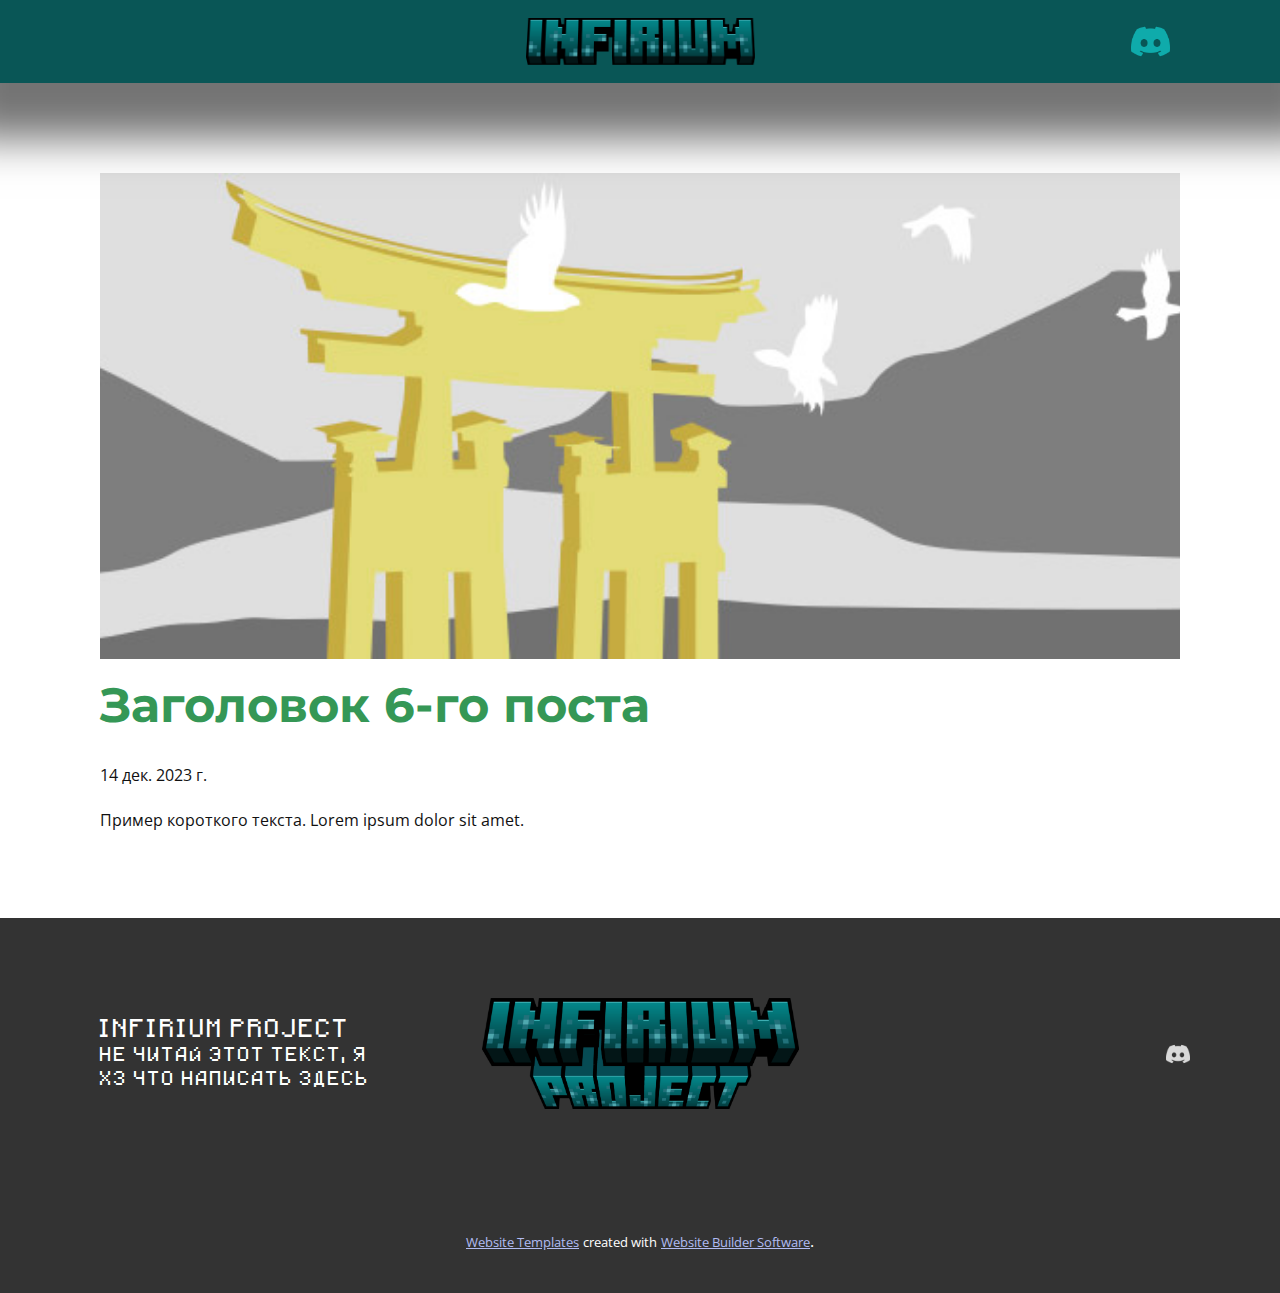
<file: blog/пост-5.html>
<!DOCTYPE html>
<html style="font-size: 16px;" lang="ru"><head>
    <meta name="viewport" content="width=device-width, initial-scale=1.0">
    <meta charset="utf-8">
    <meta name="keywords" content="Заголовок 1-го поста">
    <meta name="description" content="">
    <title>Заголовок 6-го поста</title>
    <link rel="stylesheet" href="../nicepage.css" media="screen">
<link rel="stylesheet" href="../Post-Template.css" media="screen">
    <script class="u-script" type="text/javascript" src="../jquery.js" defer=""></script>
    <script class="u-script" type="text/javascript" src="../nicepage.js" defer=""></script>
    <meta name="generator" content="Nicepage 6.1.3, nicepage.com">
    
    <link id="u-theme-google-font" rel="stylesheet" href="https://fonts.googleapis.com/css?family=Montserrat:100,100i,200,200i,300,300i,400,400i,500,500i,600,600i,700,700i,800,800i,900,900i|Open+Sans:300,300i,400,400i,500,500i,600,600i,700,700i,800,800i">
    <link id="u-page-google-font" rel="stylesheet" href="https://fonts.googleapis.com/css?family=Montserrat:100,100i,200,200i,300,300i,400,400i,500,500i,600,600i,700,700i,800,800i,900,900i">
    
    
    
    <script type="application/ld+json">{
		"@context": "http://schema.org",
		"@type": "Organization",
		"name": "Infirium Project",
		"logo": "images/image9.png",
		"sameAs": [
				"https://discord.gg/r4JYPDf84B"
		]
}</script>
    <meta name="theme-color" content="#4861df">
  <meta data-intl-tel-input-cdn-path="intlTelInput/"></head>
  <body data-path-to-root="./" data-include-products="false" class="u-body u-xl-mode" data-lang="ru"><header class="u-align-center-sm u-align-center-xs u-box-shadow u-clearfix u-custom-color-2 u-header u-sticky u-sticky-46cd u-header" id="sec-ef8f"><div class="u-clearfix u-sheet">
        <img class="u-align-center u-hover-feature u-image u-image-default u-image-1" src="../images/image8.png" alt="" data-image-width="2047" data-image-height="432" data-animation-name="customAnimationIn" data-animation-duration="1000" data-animation-direction="" data-href="../Главная.html#sec-a3f2">
        <div class="u-align-right u-hover-feature u-social-icons u-spacing-39 u-social-icons-1" data-animation-name="customAnimationIn" data-animation-duration="1000">
          <a class="u-social-url" target="_blank" data-type="Custom" title="Discord" href="https://discord.gg/r4JYPDf84B"><span class="u-file-icon u-icon u-social-custom u-social-icon u-text-custom-color-4 u-icon-1"><img src="../images/discord-13df13f1.png" alt=""></span>
          </a>
        </div>
      </div></header>
    <section class="u-align-center u-clearfix u-section-1" id="sec-108f">
      <div class="u-clearfix u-sheet u-valign-middle-md u-valign-middle-sm u-valign-middle-xs u-sheet-1"><!--post_details--><!--post_details_options_json--><!--{"source":""}--><!--/post_details_options_json--><!--blog_post-->
        <div class="u-container-style u-expanded-width u-post-details u-post-details-1">
          <div class="u-container-layout u-valign-middle u-container-layout-1"><!--blog_post_image-->
            <img alt="" class="u-blog-control u-expanded-width u-image u-image-default u-image-1" src="../images/8ad73f3c.jpeg"><!--/blog_post_image--><!--blog_post_header-->
            <h2 class="u-blog-control u-text u-text-1">Заголовок 6-го поста</h2><!--/blog_post_header--><!--blog_post_metadata-->
            <div class="u-blog-control u-metadata u-metadata-1"><!--blog_post_metadata_date-->
              <span class="u-meta-date u-meta-icon">14 дек. 2023 г.</span><!--/blog_post_metadata_date--><!--blog_post_metadata_category-->
              <!--/blog_post_metadata_category--><!--blog_post_metadata_comments-->
              <!--/blog_post_metadata_comments-->
            </div><!--/blog_post_metadata--><!--blog_post_content-->
            <div class="u-align-justify u-blog-control u-post-content u-text u-text-2 fr-view">
  Пример короткого текста. Lorem ipsum dolor sit amet.
  </div><!--/blog_post_content-->
          </div>
        </div><!--/blog_post--><!--/post_details-->
      </div>
    </section>
    
    
    
    <footer class="u-clearfix u-footer u-grey-80" id="sec-c677"><div class="u-clearfix u-sheet u-sheet-1">
        <div class="data-layout-selected u-clearfix u-expanded-width u-gutter-30 u-layout-wrap u-layout-wrap-1">
          <div class="u-gutter-0 u-layout">
            <div class="u-layout-row">
              <div class="u-align-center-sm u-align-center-xs u-align-left-md u-align-left-xl u-container-style u-layout-cell u-left-cell u-size-20 u-size-30-md u-layout-cell-1">
                <div class="u-container-layout u-valign-middle u-container-layout-1"><!--position-->
                  <div data-position="" class="u-position"><!--block-->
                    <div class="u-block">
                      <div class="u-block-container u-clearfix"><!--block_header-->
                        <h5 class="u-block-header u-custom-font u-text u-text-1"><!--block_header_content-->INFIRIUM PROJECT<br>
                          <span style="font-size: 1rem;"> НЕ читай этот текст, я хз что написать здесь</span>
                          <br><!--/block_header_content-->
                        </h5><!--/block_header--><!--block_content-->
                        <div class="u-block-content u-custom-font u-text u-text-2"><!--block_content_content--><!--/block_content_content--></div><!--/block_content-->
                      </div>
                    </div><!--/block-->
                  </div><!--/position-->
                </div>
              </div>
              <div class="u-align-center-sm u-align-right-md u-container-style u-layout-cell u-size-20 u-size-30-md u-layout-cell-2">
                <div class="u-container-layout u-valign-middle u-container-layout-2">
                  <a href="https://nicepage.com" class="u-image u-logo u-image-1" data-image-width="2047" data-image-height="719">
                    <img src="../images/image9.png" class="u-logo-image u-logo-image-1">
                  </a>
                </div>
              </div>
              <div class="u-align-center-sm u-align-center-xs u-align-left-md u-align-right-lg u-align-right-xl u-container-style u-layout-cell u-right-cell u-size-20 u-size-30-md u-layout-cell-3">
                <div class="u-container-layout u-valign-middle u-container-layout-3">
                  <div class="u-social-icons u-spacing-0 u-social-icons-1">
                    <a class="u-social-url" title="facebook" target="_blank" href=""><span class="u-file-icon u-icon u-social-facebook u-social-icon u-text-grey-15 u-icon-1"><img src="../images/discord-7337bb0b.png" alt=""></span>
                    </a>
                  </div>
                </div>
              </div>
            </div>
          </div>
        </div>
      </div></footer>
    <section class="u-backlink u-clearfix u-grey-80">
      <a class="u-link" href="https://nicepage.com/website-templates" target="_blank">
        <span>Website Templates</span>
      </a>
      <p class="u-text">
        <span>created with</span>
      </p>
      <a class="u-link" href="" target="_blank">
        <span>Website Builder Software</span>
      </a>. 
    </section>
  
</body></html>
</file>
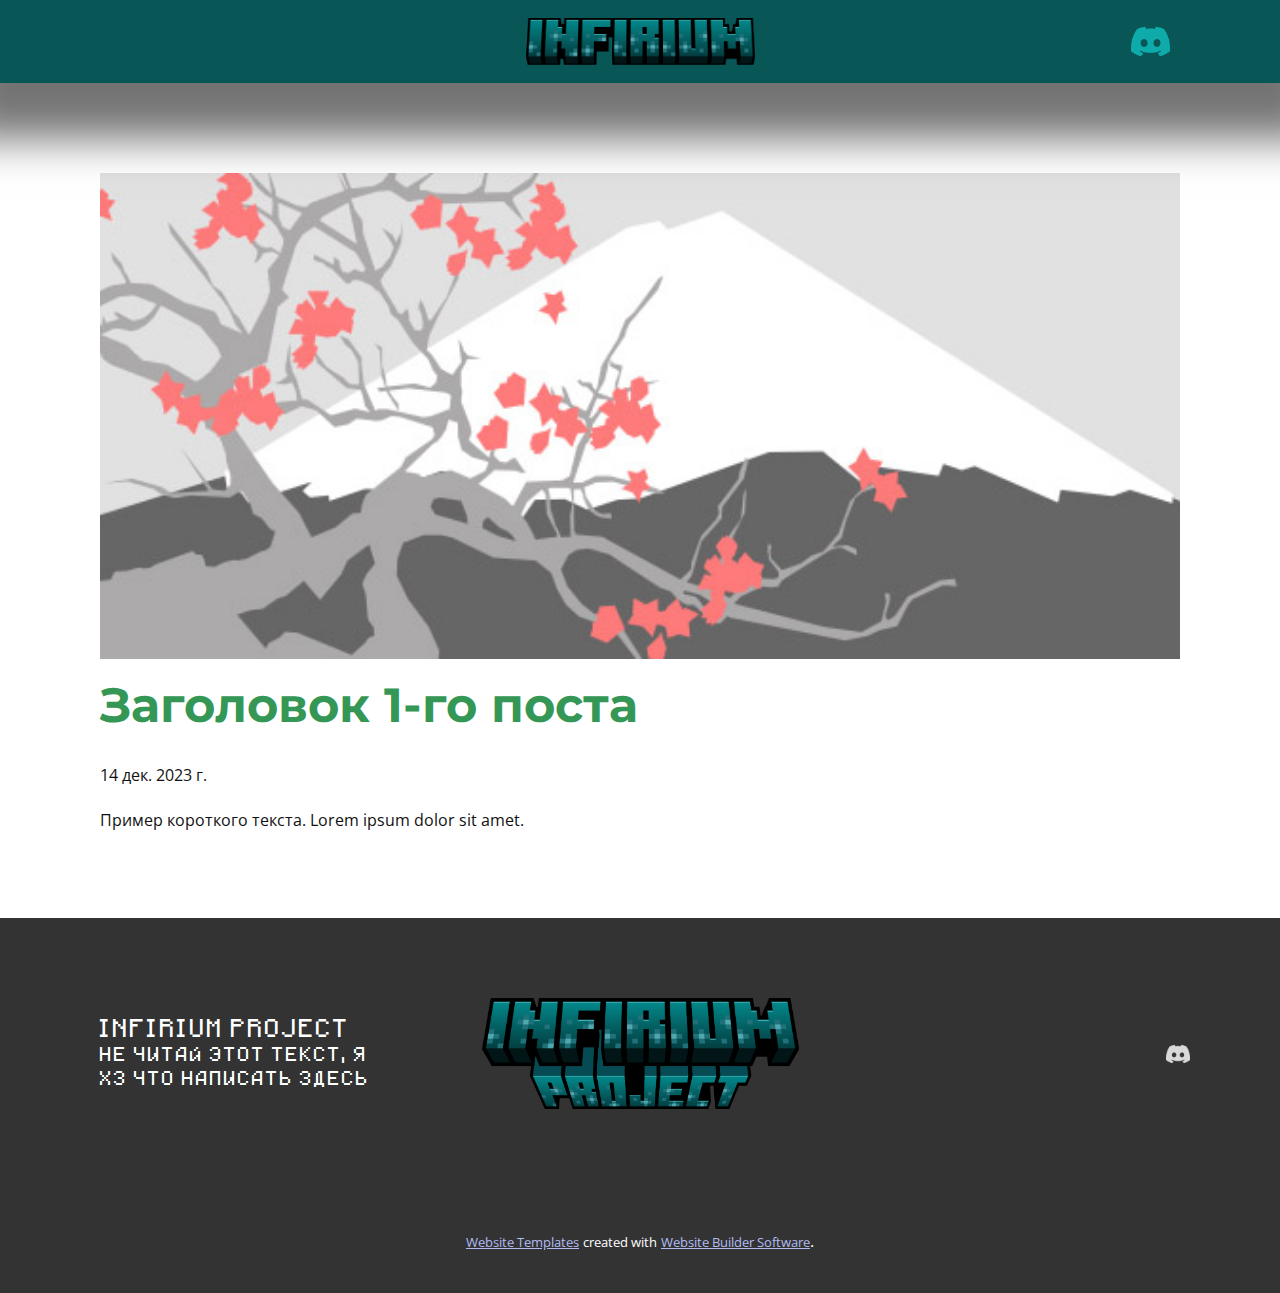
<file: blog/пост.html>
<!DOCTYPE html>
<html style="font-size: 16px;" lang="ru"><head>
    <meta name="viewport" content="width=device-width, initial-scale=1.0">
    <meta charset="utf-8">
    <meta name="keywords" content="Заголовок 1-го поста">
    <meta name="description" content="">
    <title>Заголовок 1-го поста</title>
    <link rel="stylesheet" href="../nicepage.css" media="screen">
<link rel="stylesheet" href="../Post-Template.css" media="screen">
    <script class="u-script" type="text/javascript" src="../jquery.js" defer=""></script>
    <script class="u-script" type="text/javascript" src="../nicepage.js" defer=""></script>
    <meta name="generator" content="Nicepage 6.1.3, nicepage.com">
    
    <link id="u-theme-google-font" rel="stylesheet" href="https://fonts.googleapis.com/css?family=Montserrat:100,100i,200,200i,300,300i,400,400i,500,500i,600,600i,700,700i,800,800i,900,900i|Open+Sans:300,300i,400,400i,500,500i,600,600i,700,700i,800,800i">
    <link id="u-page-google-font" rel="stylesheet" href="https://fonts.googleapis.com/css?family=Montserrat:100,100i,200,200i,300,300i,400,400i,500,500i,600,600i,700,700i,800,800i,900,900i">
    
    
    
    <script type="application/ld+json">{
		"@context": "http://schema.org",
		"@type": "Organization",
		"name": "Infirium Project",
		"logo": "images/image9.png",
		"sameAs": [
				"https://discord.gg/r4JYPDf84B"
		]
}</script>
    <meta name="theme-color" content="#4861df">
  <meta data-intl-tel-input-cdn-path="intlTelInput/"></head>
  <body data-path-to-root="./" data-include-products="false" class="u-body u-xl-mode" data-lang="ru"><header class="u-align-center-sm u-align-center-xs u-box-shadow u-clearfix u-custom-color-2 u-header u-sticky u-sticky-46cd u-header" id="sec-ef8f"><div class="u-clearfix u-sheet">
        <img class="u-align-center u-hover-feature u-image u-image-default u-image-1" src="../images/image8.png" alt="" data-image-width="2047" data-image-height="432" data-animation-name="customAnimationIn" data-animation-duration="1000" data-animation-direction="" data-href="../Главная.html#sec-a3f2">
        <div class="u-align-right u-hover-feature u-social-icons u-spacing-39 u-social-icons-1" data-animation-name="customAnimationIn" data-animation-duration="1000">
          <a class="u-social-url" target="_blank" data-type="Custom" title="Discord" href="https://discord.gg/r4JYPDf84B"><span class="u-file-icon u-icon u-social-custom u-social-icon u-text-custom-color-4 u-icon-1"><img src="../images/discord-13df13f1.png" alt=""></span>
          </a>
        </div>
      </div></header>
    <section class="u-align-center u-clearfix u-section-1" id="sec-108f">
      <div class="u-clearfix u-sheet u-valign-middle-md u-valign-middle-sm u-valign-middle-xs u-sheet-1"><!--post_details--><!--post_details_options_json--><!--{"source":""}--><!--/post_details_options_json--><!--blog_post-->
        <div class="u-container-style u-expanded-width u-post-details u-post-details-1">
          <div class="u-container-layout u-valign-middle u-container-layout-1"><!--blog_post_image-->
            <img alt="" class="u-blog-control u-expanded-width u-image u-image-default u-image-1" src="../images/0fd3416c.jpeg"><!--/blog_post_image--><!--blog_post_header-->
            <h2 class="u-blog-control u-text u-text-1">Заголовок 1-го поста</h2><!--/blog_post_header--><!--blog_post_metadata-->
            <div class="u-blog-control u-metadata u-metadata-1"><!--blog_post_metadata_date-->
              <span class="u-meta-date u-meta-icon">14 дек. 2023 г.</span><!--/blog_post_metadata_date--><!--blog_post_metadata_category-->
              <!--/blog_post_metadata_category--><!--blog_post_metadata_comments-->
              <!--/blog_post_metadata_comments-->
            </div><!--/blog_post_metadata--><!--blog_post_content-->
            <div class="u-align-justify u-blog-control u-post-content u-text u-text-2 fr-view">
  Пример короткого текста. Lorem ipsum dolor sit amet.
  </div><!--/blog_post_content-->
          </div>
        </div><!--/blog_post--><!--/post_details-->
      </div>
    </section>
    
    
    
    <footer class="u-clearfix u-footer u-grey-80" id="sec-c677"><div class="u-clearfix u-sheet u-sheet-1">
        <div class="data-layout-selected u-clearfix u-expanded-width u-gutter-30 u-layout-wrap u-layout-wrap-1">
          <div class="u-gutter-0 u-layout">
            <div class="u-layout-row">
              <div class="u-align-center-sm u-align-center-xs u-align-left-md u-align-left-xl u-container-style u-layout-cell u-left-cell u-size-20 u-size-30-md u-layout-cell-1">
                <div class="u-container-layout u-valign-middle u-container-layout-1"><!--position-->
                  <div data-position="" class="u-position"><!--block-->
                    <div class="u-block">
                      <div class="u-block-container u-clearfix"><!--block_header-->
                        <h5 class="u-block-header u-custom-font u-text u-text-1"><!--block_header_content-->INFIRIUM PROJECT<br>
                          <span style="font-size: 1rem;"> НЕ читай этот текст, я хз что написать здесь</span>
                          <br><!--/block_header_content-->
                        </h5><!--/block_header--><!--block_content-->
                        <div class="u-block-content u-custom-font u-text u-text-2"><!--block_content_content--><!--/block_content_content--></div><!--/block_content-->
                      </div>
                    </div><!--/block-->
                  </div><!--/position-->
                </div>
              </div>
              <div class="u-align-center-sm u-align-right-md u-container-style u-layout-cell u-size-20 u-size-30-md u-layout-cell-2">
                <div class="u-container-layout u-valign-middle u-container-layout-2">
                  <a href="https://nicepage.com" class="u-image u-logo u-image-1" data-image-width="2047" data-image-height="719">
                    <img src="../images/image9.png" class="u-logo-image u-logo-image-1">
                  </a>
                </div>
              </div>
              <div class="u-align-center-sm u-align-center-xs u-align-left-md u-align-right-lg u-align-right-xl u-container-style u-layout-cell u-right-cell u-size-20 u-size-30-md u-layout-cell-3">
                <div class="u-container-layout u-valign-middle u-container-layout-3">
                  <div class="u-social-icons u-spacing-0 u-social-icons-1">
                    <a class="u-social-url" title="facebook" target="_blank" href=""><span class="u-file-icon u-icon u-social-facebook u-social-icon u-text-grey-15 u-icon-1"><img src="../images/discord-7337bb0b.png" alt=""></span>
                    </a>
                  </div>
                </div>
              </div>
            </div>
          </div>
        </div>
      </div></footer>
    <section class="u-backlink u-clearfix u-grey-80">
      <a class="u-link" href="https://nicepage.com/website-templates" target="_blank">
        <span>Website Templates</span>
      </a>
      <p class="u-text">
        <span>created with</span>
      </p>
      <a class="u-link" href="" target="_blank">
        <span>Website Builder Software</span>
      </a>. 
    </section>
  
</body></html>
</file>
